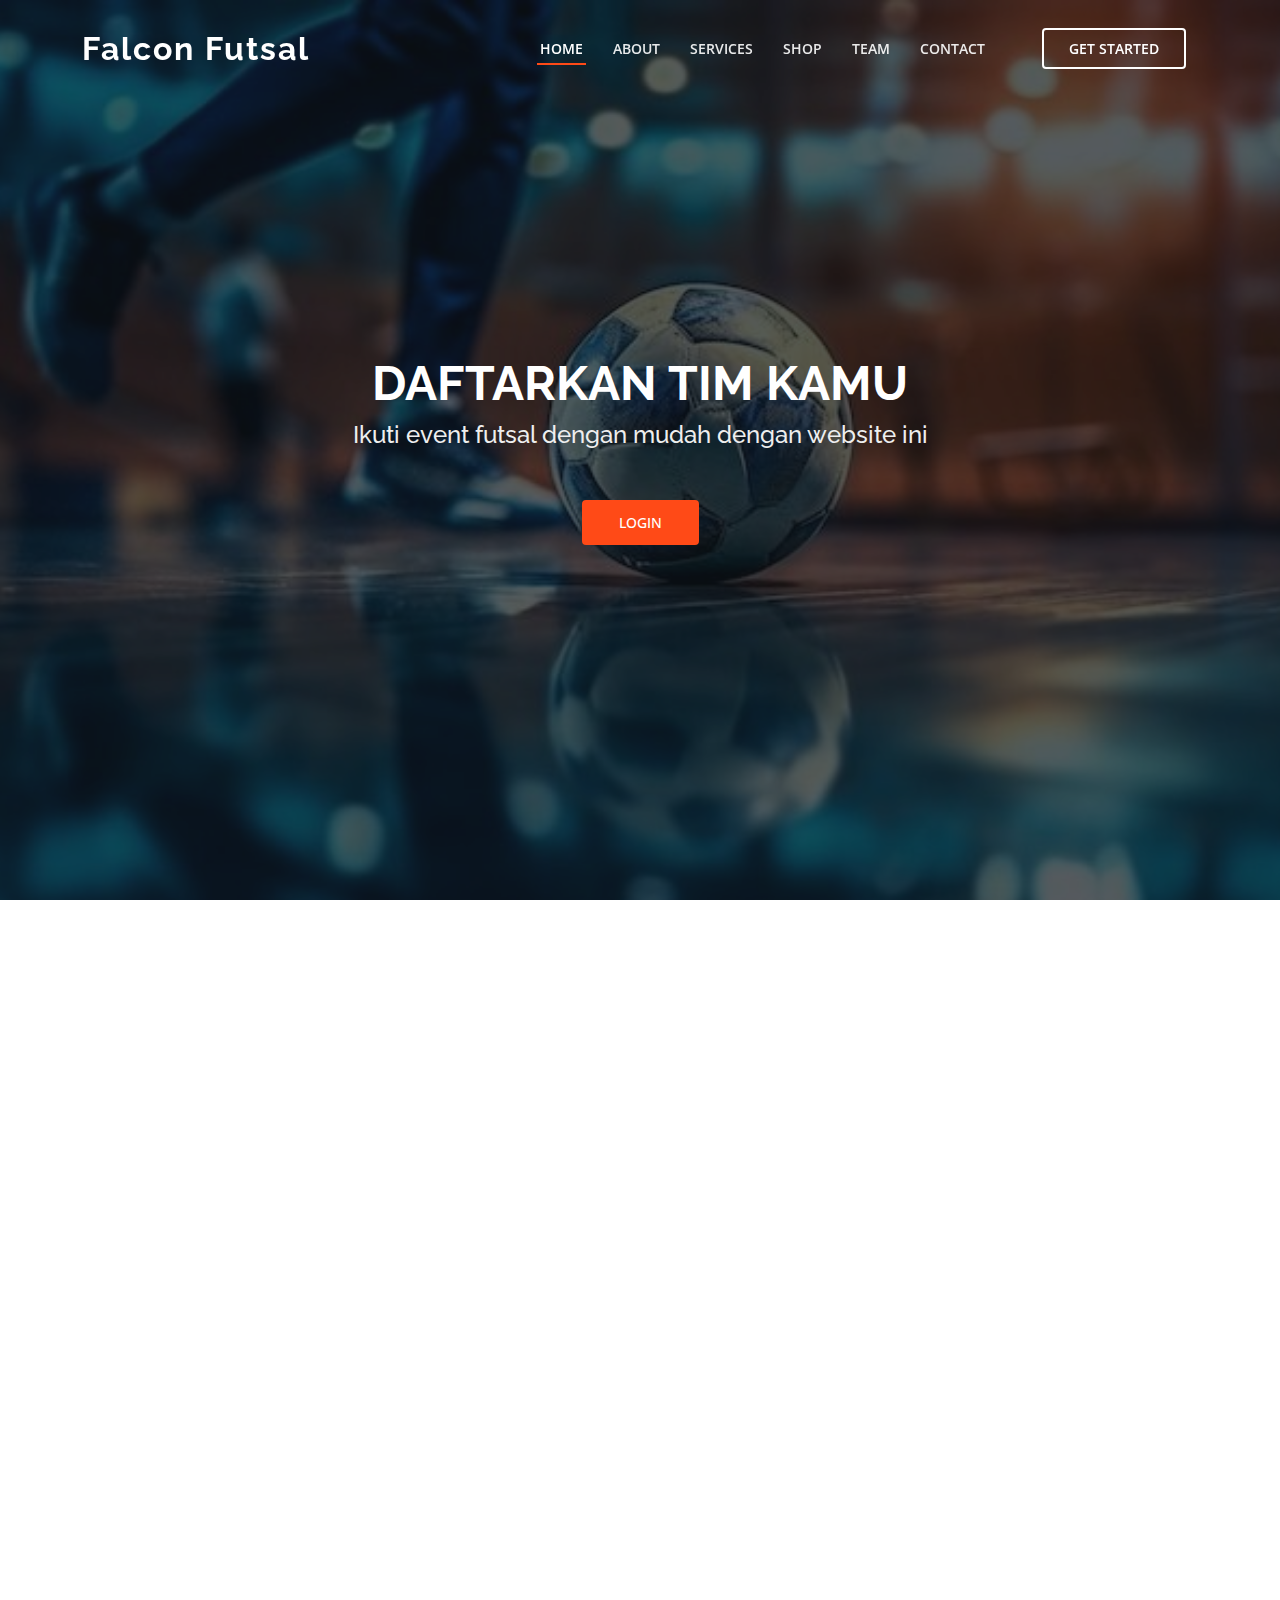
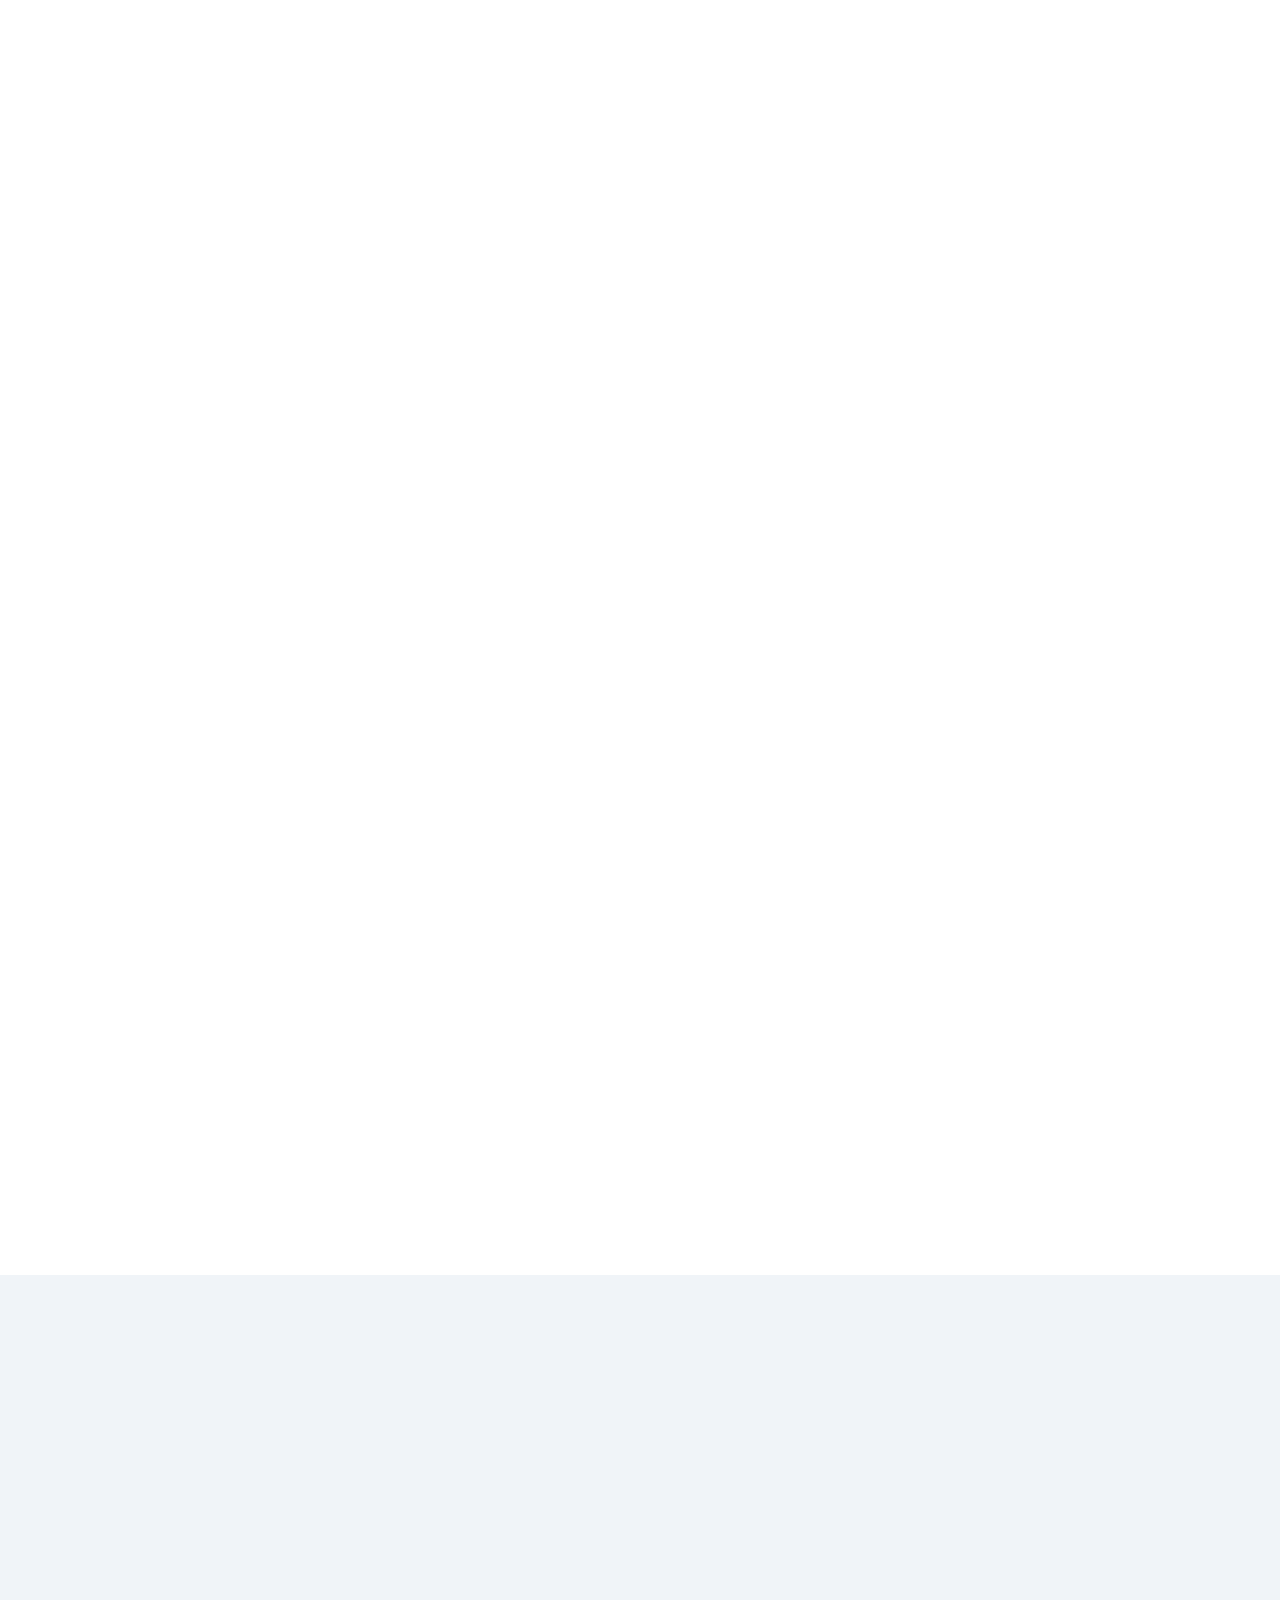
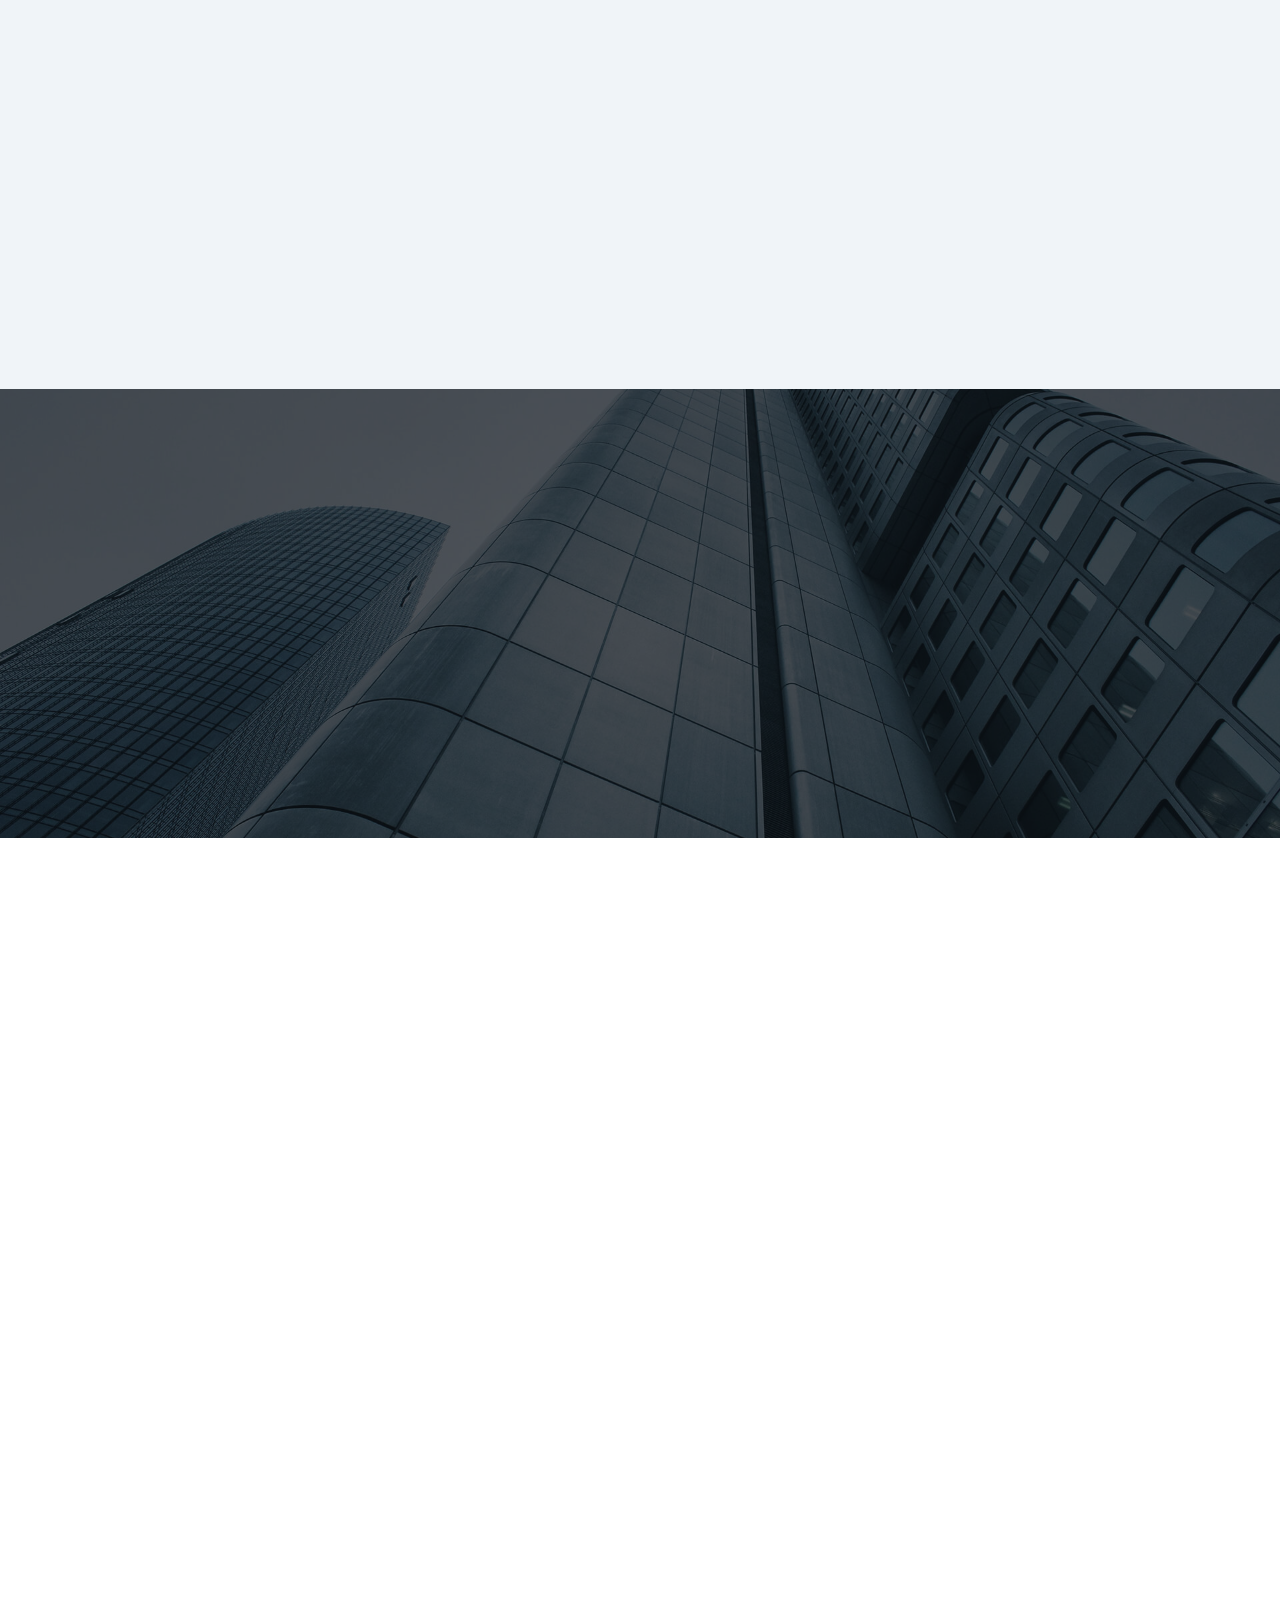
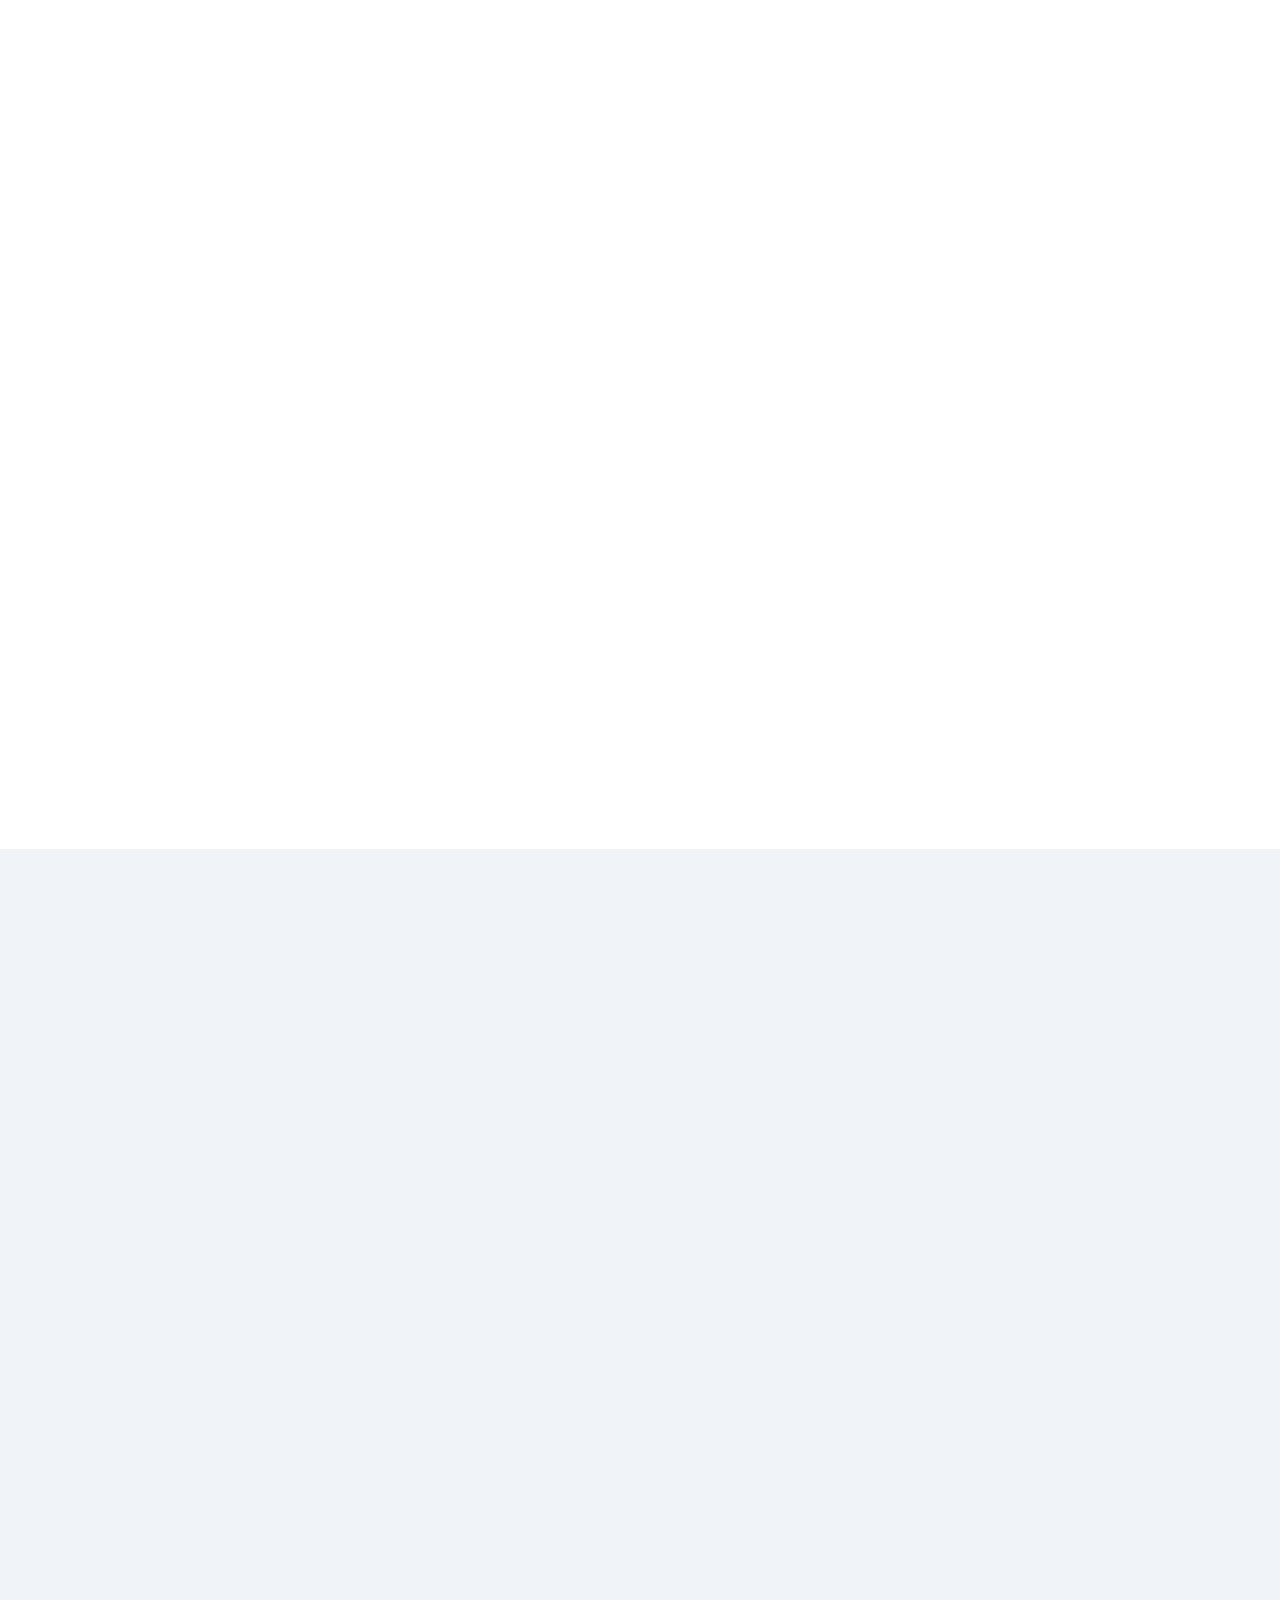
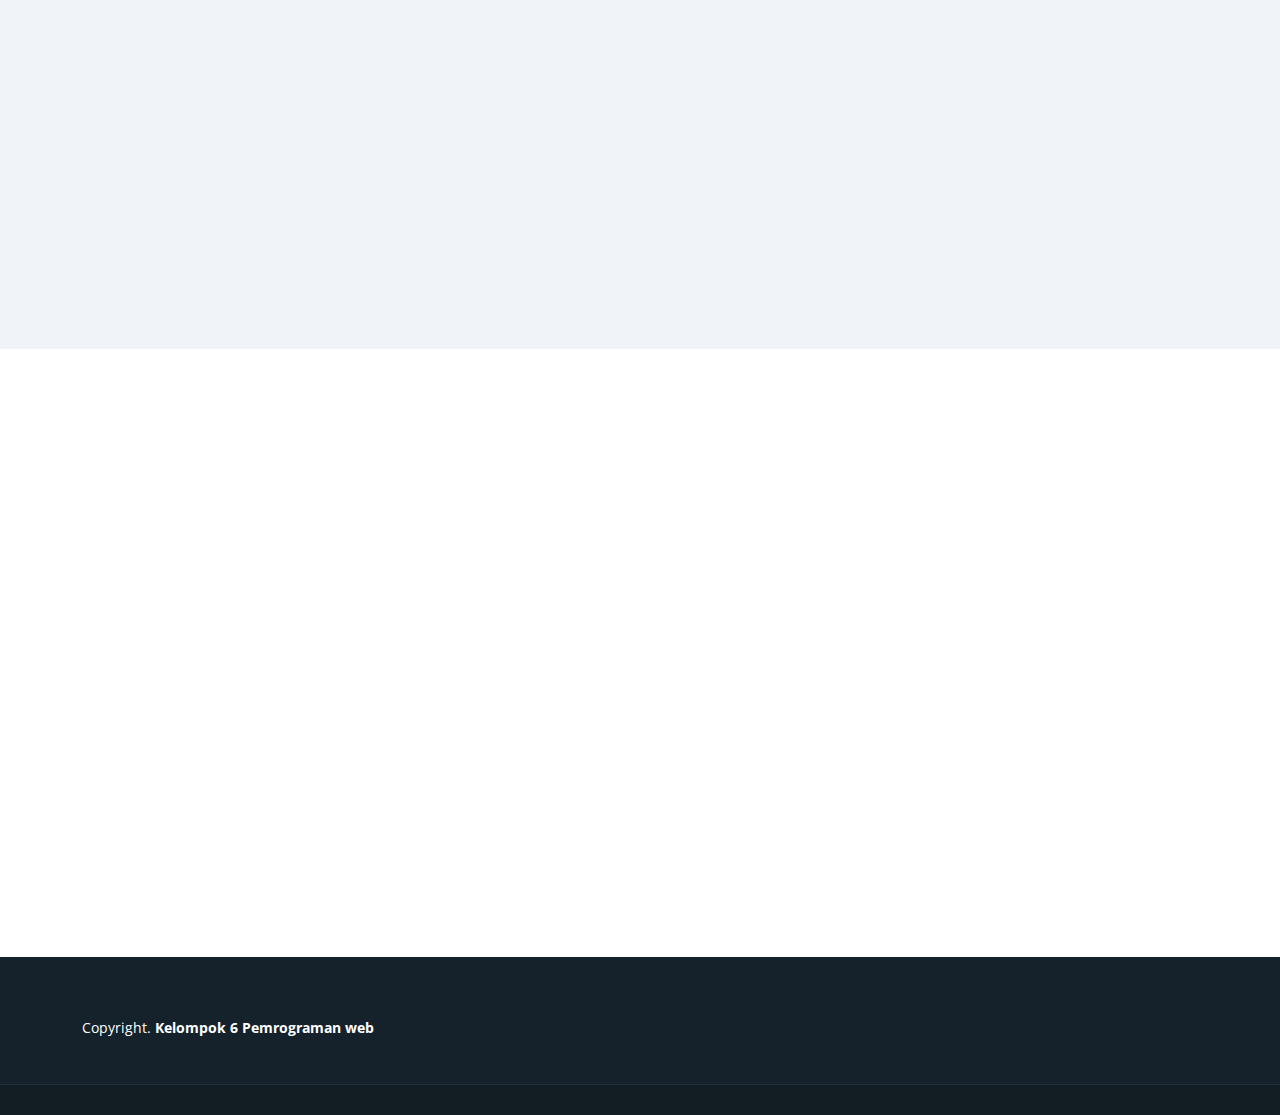
<file: index.html>
<!DOCTYPE html>
<html lang="en">

<head>
  <meta charset="utf-8">
  <meta content="width=device-width, initial-scale=1.0" name="viewport">

  <title>Futsal</title>
  <meta content="" name="description">
  <meta content="" name="keywords">

  <!-- Favicons -->



  <!-- Google Fonts -->
  <link href="https://fonts.googleapis.com/css?family=Open+Sans:300,300i,400,400i,600,600i,700,700i|Raleway:300,300i,400,400i,500,500i,600,600i,700,700i|Poppins:300,300i,400,400i,500,500i,600,600i,700,700i" rel="stylesheet">

  <!-- Vendor CSS Files -->
  <link href="assets/vendor/aos/aos.css" rel="stylesheet">
  <link href="assets/vendor/bootstrap/css/bootstrap.min.css" rel="stylesheet">
  <link href="assets/vendor/bootstrap-icons/bootstrap-icons.css" rel="stylesheet">
  <link href="assets/vendor/boxicons/css/boxicons.min.css" rel="stylesheet">
  <link href="assets/vendor/glightbox/css/glightbox.min.css" rel="stylesheet">
  <link href="assets/vendor/remixicon/remixicon.css" rel="stylesheet">
  <link href="assets/vendor/swiper/swiper-bundle.min.css" rel="stylesheet">
  <link rel="stylesheet" href="https://cdnjs.cloudflare.com/ajax/libs/font-awesome/6.4.2/css/all.min.css" integrity="sha512-z3gLpd7yknf1YoNbCzqRKc4qyor8gaKU1qmn+CShxbuBusANI9QpRohGBreCFkKxLhei6S9CQXFEbbKuqLg0DA==" crossorigin="anonymous" referrerpolicy="no-referrer" />

  <!-- Template Main CSS File -->
  <link href="assets/css/style.css" rel="stylesheet">


</head>

<body>

  <!-- ======= Header ======= -->
  <header id="header" class="fixed-top ">
    <div class="container d-flex align-items-center justify-content-between">

      <h1 class="logo"><a href="index.html">Falcon Futsal</a></h1>                                                                                                                                                              
      <!-- Uncomment below if you prefer to use an image logo -->
      <!-- <a href="index.html" class="logo"><img src="assets/img/logo.png" alt="" class="img-fluid"></a>-->

      <nav id="navbar" class="navbar">
        <ul>
          <li><a class="nav-link scrollto active" href="#hero">Home</a></li>
          <li><a class="nav-link scrollto" href="#about">About</a></li>
          <li><a class="nav-link scrollto" href="#services">Services</a></li>
          <li><a class="nav-link scrollto " href="#shop">Shop</a></li>
          <li><a class="nav-link scrollto" href="#team">Team</a></li>
          <li><a class="nav-link scrollto" href="#contact">Contact</a></li>
          <li><a class="getstarted scrollto" href="#about">Get Started</a></li>
        </ul>
        <i class="bi bi-list mobile-nav-toggle"></i>
      </nav><!-- .navbar -->

    </div>
  </header><!-- End Header -->

  <!-- ======= Hero Section ======= -->
  <section id="hero">
    <div class="hero-container" data-aos="fade-up" data-aos-delay="150">
      <h1>Daftarkan tim kamu</h1>
      <h2>Ikuti event futsal dengan mudah dengan website ini</h2>
      <div class="d-flex">
        <a href="login.html" class="btn-get-started scrollto">Login</a>
      </div>
    </div>
  </section><!-- End Hero -->

  <main id="main">

    <!-- ======= About Section ======= -->
    <section id="about" class="about">
      <div class="container" data-aos="fade-up">

        <div class="row justify-content-end">
          <div class="col-lg-11">
            <div class="row justify-content-end">

              <div class="col-lg-3 col-md-5 col-6 d-md-flex align-items-md-stretch">
                <div class="count-box">
                  <i class="bi bi-emoji-smile"></i>
                  <span data-purecounter-start="0" data-purecounter-end="78" data-purecounter-duration="1" class="purecounter"></span>
                  <p>Tim yang mendaftar</p>
                </div>
              </div>

              <div class="col-lg-3 col-md-5 col-6 d-md-flex align-items-md-stretch">
                <div class="count-box">
                  <i class="bi bi-journal-richtext"></i>
                  <span data-purecounter-start="0" data-purecounter-end="3" data-purecounter-duration="1" class="purecounter"></span>
                  <p>Event yang akan datang </p>
                </div>
              </div>

              <div class="col-lg-3 col-md-5 col-6 d-md-flex align-items-md-stretch">
                <div class="count-box">
                  <i class="bi bi-clock"></i>
                  <span data-purecounter-start="0" data-purecounter-end="35" data-purecounter-duration="1" class="purecounter"></span>
                  <p>Event yang telah selesai</p>
                </div>
              </div>

              <div class="col-lg-3 col-md-5 col-6 d-md-flex align-items-md-stretch">
                <div class="count-box">
                  <i class="bi bi-award"></i>
                  <span data-purecounter-start="0" data-purecounter-end="70" data-purecounter-duration="1" class="purecounter"></span>
                  <p>Merasa terbantu</p>
                </div>
              </div>

            </div>
          </div>
        </div>

        <div class="row">

          <div class="col-lg-6 video-box align-self-baseline" data-aos="zoom-in" data-aos-delay="100">
            <img src="assets/img/ABOUT (3).jpg" class="img-fluid" alt="">
          </div>

          <div class="col-lg-6 pt-3 pt-lg-0 content">
            <h3>Tentang Falcon Futsal</h3>
            <p class="fst-italic">
              "Ikuti event dan jadilah pemenang"
            </p>
            <p>    Website ini adalah webside yang digunakan untuk mengetahui event event futsal yang ada, dalam web ini kami menyediakan kemudahan kepada tim yang ingin mendaftarkan timnya  mengikuti event.
            </p>
            <h3>Visi misi</h3>
            <p class="fst-italic">
              "Visi"
            </p>
            <p>"kami berharap bahwa tim tim yang masih dalam skala kecil bisa mengmbangkan potensi mereka melalui event event yang di ikuti</p>
            <p class="fst-italic">
              "Misi"
            </p>
            <p>"Mengembangkan pemain futsal berbakat baik dalam skala nasional maupun internasional </p>
            
          </div>

        </div>

      </div>
    </section><!-- End About Section -->

    <!-- ======= About Boxes Section ======= -->
    <section id="about-boxes" class="about-boxes">
      <div class="container" data-aos="fade-up">
        <div>
        <h2><a class="daftar" href="#">Daftar Event</a></h2>
        </div>
        <div class="row">
          <div class="col-lg-4 col-md-6 d-flex align-items-stretch" data-aos="fade-up" data-aos-delay="100">
            <div class="card">
              <img src="assets/img/event 1.jpg" class="card-img-top" alt="..." style="height: 500px;">
              <div class="card-body">
                <h2>Event Athalia Cup 2023</h2>
                <p>Tanggal: 7-14 Oktober 2023</p>
                <p>Tempat: Lapangan futsal Athalia </p>
                <p>Deskripsi: Kita tunggu kehadiranmu di Athalia Cup 2023</p>
                <button class="button"><a class="tombol" href="#">Daftar Sekarang</a></button>
              </div>
            </div>
          </div>
          <div class="col-lg-4 col-md-6 d-flex align-items-stretch" data-aos="fade-up" data-aos-delay="200">
            <div class="card">
              <img src="assets/img/event 2.jpg" class="card-img-top" alt="..." style="height: 500px;">
              <div class="card-body">
                <h2>Event Smandela Cup 2023</h2>
                <p>Tanggal: 30 September - 01 Oktober 2023</p>
                <p>Tempat: GOR Pertamina ITS Surabaya </p>
                <p>Deskripsi: Futsal tournament for Senior High School in Gerbang Kertasusila</p>
                <button class="button"><a class="tombol" href="#">Daftar Sekarang</a></button>
              </div>
            </div>
          </div>
          <div class="col-lg-4 col-md-6 d-flex align-items-stretch" data-aos="fade-up" data-aos-delay="300">
            <div class="card">
              <img src="assets/img/event 4.jpeg" class="card-img-top" alt="..." style="height: 500px;">
              <div class="card-body">
                <h2>Event AXIS Nation Cup 2023</h2>
                <p>Tanggal: 1 - 3 September 2023</p>
                <p>Tempat: Zona SM Futsal </p>
                <p>Deskripsi: Turnamen futsal terbesar di tanah air tingkat SMA</p>
                <button class="button"><a class="tombol" href="#">Daftar Sekarang</a></button>
              </div>
            </div>
          </div>
        </div>
     </section><!-- End About Boxes Section -->

    <!-- ======= Clients Section ======= -->
    <section id="clients" class="clients">
      <div class="container" data-aos="zoom-in">

        <div class="row">

          <div class="col-lg-2 col-md-4 col-6 d-flex align-items-center justify-content-center">
            <img src="assets/img/clients/client-1.png" class="img-fluid" alt="">
          </div>   

          <div class="col-lg-2 col-md-4 col-6 d-flex align-items-center justify-content-center">
            <img src="assets/img/clients/client-2.png" class="img-fluid" alt="">
          </div>

          <div class="col-lg-2 col-md-4 col-6 d-flex align-items-center justify-content-center">
            <img src="assets/img/clients/client-3.png" class="img-fluid" alt="">
          </div>

          <div class="col-lg-2 col-md-4 col-6 d-flex align-items-center justify-content-center">
            <img src="assets/img/clients/client-4.png" class="img-fluid" alt="">
          </div>

          <div class="col-lg-2 col-md-4 col-6 d-flex align-items-center justify-content-center">
            <img src="assets/img/clients/client-5.png" class="img-fluid" alt="">
          </div>

          <div class="col-lg-2 col-md-4 col-6 d-flex align-items-center justify-content-center">
            <img src="assets/img/clients/client-6.png" class="img-fluid" alt="">
          </div>

        </div>

      </div>
    </section><!-- End Clients Section -->

    <!-- ======= Features Section ======= -->
    <!-- End Features Section -->

    <!-- ======= Services Section ======= -->
    <section id="services" class="services section-bg">
      <div class="container" data-aos="fade-up">

        <div class="section-title">
          <h2>Pelayanan yang kami janjikan</h2>
          <p>Service</p>
        </div>

        <div class="row" data-aos="fade-up" data-aos-delay="200">
          <div class="col-md-6">
            <div class="icon-box">
              <i class="bi bi-laptop"></i>
              <h4><a href="#">mobilitas</a></h4>
              <p>kita dapat mendaftarkan tim futsal kita dimana saja dan kapan saja melalui perangkat apapun</p>
            </div>
          </div>
          <div class="col-md-6 mt-4 mt-md-0">
            <div class="icon-box">
              <i class="bi bi-bar-chart"></i>
              <h4><a href="#">Efisien</a></h4>
              <p>Dengan website ini, kita dapat mendaftarkan tim tanpa menggunakan kertas formulir lagi ataupun segala sesuatu yang bersifat fisik</p>
            </div>
          </div>
          <div class="col-md-6 mt-4 mt-md-0">
            <div class="icon-box">
              <i class="bi bi-brightness-high"></i>
              <h4><a href="#">real time</a></h4>
              <p>Kita bisa mengawasi seputar perkembangan jadwal event yang akan hadir dan yang telah berlalu</p>
            </div>
          </div>
          <div class="col-md-6 mt-4 mt-md-0">
            <div class="icon-box">
              <i class="bi bi-briefcase"></i>
              <h4><a href="#">Biaya</a></h4>
              <p>Dengan menggunakan website kamu anda bisa menghemat biaya, baik dalam perjalanan, informasi, dll.</p>
            </div>
          </div>
          

      </div>
    </section><!-- End Services Section -->

    <!-- ======= Testimonials Section ======= -->
    <section id="testimonials" class="testimonials">
      <div class="container" data-aos="zoom-in">

        <div class="testimonials-slider swiper" data-aos="fade-up" data-aos-delay="100">
          <div class="swiper-wrapper">

            <div class="swiper-slide">
              <div class="testimonial-item">
                <img src="assets/img/testimonials/test 1.jpeg" class="testimonial-img" alt="">
                <h3>Indra</h3>
                <h4>Rider &amp; Student</h4>
                <p>
                  <i class="bx bxs-quote-alt-left quote-icon-left"></i>
                  Awalnya tim kami terlambat dalam mendapatkan info event futsal, namun setelah menemukan we ini kami lebih mudah dan cepat mendapatkan info
                  <i class="bx bxs-quote-alt-right quote-icon-right"></i>
                </p>
              </div>
            </div><!-- End testimonial item -->

            <div class="swiper-slide">
              <div class="testimonial-item">
                <img src="assets/img/testimonials/test 2.jpeg" class="testimonial-img" alt="">
                <h3>Adam Wijaya</h3>
                <h4>Coach</h4>
                <p>
                  <i class="bx bxs-quote-alt-left quote-icon-left"></i>
                 sebelumnya tim kami belum pernah mengikuti pertandingan futsal luar kota, setelah menggunakan web ini kami bisa mengikuti pertandingan luar kota dengan persiapan yang matang
                  <i class="bx bxs-quote-alt-right quote-icon-right"></i>
                </p>
              </div>
            </div><!-- End testimonial item -->

            <div class="swiper-slide">
              <div class="testimonial-item">
                <img src="assets/img/testimonials/test 3.jpeg" class="testimonial-img" alt="">
                <h3>Andika</h3>
                <h4>Player</h4>
                <p>
                  <i class="bx bxs-quote-alt-left quote-icon-left"></i>
                  saya adalah pemain yang masih baru dalam dunia futsal saya ingin mengembangkan lagi bakat saya.
                  <i class="bx bxs-quote-alt-right quote-icon-right"></i>
                </p>
              </div>
            </div><!-- End testimonial item -->

          </div>
          <div class="swiper-pagination"></div>
        </div>

      </div>
    </section><!-- End Testimonials Section -->

    <!-- ======= Portfolio Section ======= -->
    <section id="shop" class="portfolio">
      <div class="container" data-aos="fade-up">

        <div class="section-title">
          <h2>Check our product</h2>
          <p>Falcon shop</p>
        </div>

        <div class="row" data-aos="fade-up" data-aos-delay="100">
          <div class="col-lg-12 d-flex justify-content-center">
            <ul id="portfolio-flters">
              <li data-filter="*" class="filter-active">Semua</li>
              <li data-filter=".filter-app">Sepatu</li>
              <li data-filter=".filter-card">Bola</li>
              <li data-filter=".filter-web">Kaos kaki</li>
            </ul>
          </div>
        </div>

        <div class="row portfolio-container" data-aos="fade-up" data-aos-delay="200">

          <div class="col-lg-4 col-md-6 portfolio-item filter-app">
            <img src="assets/img/portfolio/app.1.jpeg" class="img-fluid" alt="">
            <div class="portfolio-info">
              <h4>Adisas predator</h4>
              <p>Sepatu</p>
              <a href="assets/img/portfolio/app.1.jpeg" data-gallery="portfolioGallery" class="portfolio-lightbox preview-link" title="App 1"><i class="bx bx-plus"></i></a>
              <a href="portfolio-details.html" class="details-link" title="More Details"><i class="bx bx-link"></i></a>
            </div>
          </div>

          <div class="col-lg-4 col-md-6 portfolio-item filter-web">
            <img src="assets/img/portfolio/kaos kaki1.jpg" class="img-fluid" alt="">
            <div class="portfolio-info">
              <h4>Adidas</h4>
              <p>kaos kaki</p>
              <a href="assets/img/portfolio/kaos kaki1.jpg" data-gallery="portfolioGallery" class="portfolio-lightbox preview-link" title="Web 3"><i class="bx bx-plus"></i></a>
              <a href="portfolio-details.html" class="details-link" title="More Details"><i class="bx bx-link"></i></a>
            </div>
          </div>

          <div class="col-lg-4 col-md-6 portfolio-item filter-app">
            <img src="assets/img/portfolio/app2.jpeg" class="img-fluid" alt="">
            <div class="portfolio-info">
              <h4>Adidas Chuteira predator</h4>
              <p>Sepatu</p>
              <a href="assets/img/portfolio/app2.jpeg" data-gallery="portfolioGallery" class="portfolio-lightbox preview-link" title="App 2"><i class="bx bx-plus"></i></a>
              <a href="portfolio-details.html" class="details-link" title="More Details"><i class="bx bx-link"></i></a>
            </div>
          </div>

          <div class="col-lg-4 col-md-6 portfolio-item filter-card">
            <img src="assets/img/portfolio/bola 3.jpg" class="img-fluid" alt="">
            <div class="portfolio-info">
              <h4>Embro futsal neo swarve tam 4</h4>
              <p>Bola</p>
              <a href="assets/img/portfolio/bola 3.jpg" data-gallery="portfolioGallery" class="portfolio-lightbox preview-link" title="Card 2"><i class="bx bx-plus"></i></a>
              <a href="portfolio-details.html" class="details-link" title="More Details"><i class="bx bx-link"></i></a>
            </div>
          </div>

          <div class="col-lg-4 col-md-6 portfolio-item filter-web">
            <img src="assets/img/portfolio/kaos kaki2.jpg" class="img-fluid" alt="">
            <div class="portfolio-info">
              <h4>Adidas</h4>
              <p>Kaos kaki</p>
              <a href="assets/img/portfolio/kaos kaki2.jpg" data-gallery="portfolioGallery" class="portfolio-lightbox preview-link" title="Web 2"><i class="bx bx-plus"></i></a>
              <a href="portfolio-details.html" class="details-link" title="More Details"><i class="bx bx-link"></i></a>
            </div>
          </div>

          <div class="col-lg-4 col-md-6 portfolio-item filter-app">
            <img src="assets/img/portfolio/app4.jpeg" class="img-fluid" alt="">
            <div class="portfolio-info">
              <h4>Chuteira futsal nikebeco 2 unessex lc</h4>
              <p>Sepatu</p>
              <a href="assets/img/portfolio/app4.jpeg" data-gallery="portfolioGallery" class="portfolio-lightbox preview-link" title="App 3"><i class="bx bx-plus"></i></a>
              <a href="portfolio-details.html" class="details-link" title="More Details"><i class="bx bx-link"></i></a>
            </div>
          </div>

          <div class="col-lg-4 col-md-6 portfolio-item filter-card">
            <img src="assets/img/portfolio/bola 1.jpeg" class="img-fluid" alt="">
            <div class="portfolio-info">
              <h4>Adidas tiro league sala</h4>
              <p>Bola</p>
              <a href="assets/img/portfolio/bola 1.jpeg" data-gallery="portfolioGallery" class="portfolio-lightbox preview-link" title="Card 1"><i class="bx bx-plus"></i></a>
              <a href="portfolio-details.html" class="details-link" title="More Details"><i class="bx bx-link"></i></a>
            </div>
          </div>

          <div class="col-lg-4 col-md-6 portfolio-item filter-card">
            <img src="assets/img/portfolio/bola 2.jpeg" class="img-fluid" alt="">
            <div class="portfolio-info">
              <h4>Penalty futsal Rx 5000 branca unissex</h4>
              <p>Bola</p>
              <a href="assets/img/portfolio/bola 2.jpeg" data-gallery="portfolioGallery" class="portfolio-lightbox preview-link" title="Card 3"><i class="bx bx-plus"></i></a>
              <a href="portfolio-details.html" class="details-link" title="More Details"><i class="bx bx-link"></i></a>
            </div>
          </div>

          <div class="col-lg-4 col-md-6 portfolio-item filter-web">
            <img src="assets/img/portfolio/nike.jpg" class="img-fluid" alt="">
            <div class="portfolio-info">
              <h4>Adidas</h4>
              <p>Kaos kaki</p>
              <a href="assets/img/portfolio/nike.jpg" data-gallery="portfolioGallery" class="portfolio-lightbox preview-link" title="Web 3"><i class="bx bx-plus"></i></a>
              <a href="portfolio-details.html" class="details-link" title="More Details"><i class="bx bx-link"></i></a>
            </div>
          </div>

        </div>

      </div>
    </section><!-- End Portfolio Section -->

    <!-- ======= Team Section ======= -->
    <section id="team" class="team section-bg">
      <div class="container" data-aos="fade-up">

        <div class="section-title">
          <h2>Team</h2>
          <p>Kelompok</p>
        </div>

        <div class="row">

          <div class="col-lg-4 col-md-6">
            <div class="member" data-aos="fade-up" data-aos-delay="100">
              <div class="pic"><img src="assets/img/team/Ilham.jpeg" class="img-fluid" alt=""></div>
              <div class="member-info">
                <h4>M. ILHAM</h4>
                <span>Mahasiswa || Penanggung jawab</span>
                <div class="social">
                  <a href="https://ilhammm01.github.io/artikel.html#biodata"><i style="color: rgb(33, 33, 141);" class="fa-brands fa-github"></i></a>
                 
                </div>
              </div>
            </div>
          </div>

          <div class="col-lg-4 col-md-6" data-aos="fade-up" data-aos-delay="200">
            <div class="member">
              <div class="pic"><img src="assets/img/team/idul.jpeg" class="img-fluid" alt=""></div>
              <div class="member-info">
                <h4>Muh. Idul Akbar Pratama</h4>
                <span>Anggota 1</span>
                <div class="social">
                  <a href="https://kuroa442.github.io/muhidulakbar.github.io/"><i style="color: rgb(33, 33, 141);" class="fa-brands fa-github"></i></a>

                </div>
              </div>
            </div>
          </div>

          <div class="col-lg-4 col-md-6" data-aos="fade-up" data-aos-delay="300">
            <div class="member">
              <div class="pic"><img src="assets/img/team/dzaky.jpeg" class="img-fluid" alt=""></div>
              <div class="member-info">
                <h4>Muh. Dzaky Baridwan</h4>
                <span>Anggota 2</span>
                <div class="social">
                  <a href="https://github.com/ZeeAnoit/Biodata.git"><i style="color: rgb(33, 33, 141);" class="fa-brands fa-github"></i></a>
                </div>
              </div>
            </div>
          </div>

          <div class="col-lg-4 col-md-6" data-aos="fade-up" data-aos-delay="300">
            <div class="member">
              <div class="pic"><img src="assets/img/team/team-3.jpg" class="img-fluid" alt=""></div>
              <div class="member-info">
                <h4>Muh. Galang Nusantara S.</h4>
                <span>Anggota 3</span>
                <div class="social">
                  <a href="https://github.com/GALANGNN/akaza2.git"><i style="color: rgb(33, 33, 141);" class="fa-brands fa-github"></i></a>
                </div>
              </div>
            </div>
          </div>

        </div>

      </div>
    </section><!-- End Team Section -->

    <!-- ======= Contact Section ======= -->
    <section id="contact" class="contact">
      <div class="container" data-aos="fade-up"">

    <div class=" section-title">
        <h2>Kontak</h2>
        <p>Hubungi kami</p>
      </div>

      <div class="row">

        <div class="col-lg-6">

          <div class="row">
            <div class="col-md-12">
              <div class="info-box">
                <i class="bx bx-map"></i>
                <h3>Our Address</h3>
                <p>jl. andi Pangeran Pettarani, Parang Tambung, Kec. Tamalate, Kota Makassar, Sulawesi Selatan 90224</p>
              </div>
            </div>
            <div class="col-md-6">
              <div class="info-box mt-4">
                <i class="bx bx-envelope"></i>
                <h3>Email Us</h3>
                <p>m.ilham0907@gmail.com</p>
              </div>
            </div>
            <div class="col-md-6">
              <div class="info-box mt-4">
                <i class="bx bx-phone-call"></i>
                <h3>Call Us</h3>
                <p>+62 8529 9537 356</p>
              </div>
            </div>
          </div>

        </div>

        <div class="col-lg-6 mt-4 mt-lg-0">
          <form action="forms/contact.php" method="post" role="form" class="php-email-form">
            <div class="row">
              <div class="col-md-6 form-group">
                <input type="text" name="name" class="form-control" id="name" placeholder="Your Name" required>
              </div>
              <div class="col-md-6 form-group mt-3 mt-md-0">
                <input type="email" class="form-control" name="email" id="email" placeholder="Your Email" required>
              </div>
            </div>
            <div class="form-group mt-3">
              <input type="text" class="form-control" name="subject" id="subject" placeholder="Subject" required>
            </div>
            <div class="form-group mt-3">
              <textarea class="form-control" name="message" rows="5" placeholder="Message" required></textarea>
            </div>
            <div class="my-3">
              <div class="loading">Loading</div>
              <div class="error-message"></div>
              <div class="sent-message">Your message has been sent. Thank you!</div>
            </div>
            <div class="text-center"><button type="submit">Send Message</button></div>
          </form>
        </div>

      </div>

      </div>
    </section><!-- End Contact Section -->

  </main><!-- End #main -->

  <!-- ======= Footer ======= -->
  <footer id="footer">
    <div class="footer-top">
      <div class="container">
        <div class="row">
          <p>Copyright. <b>  Kelompok 6 Pemrograman web</b></p>
         <!-- End Footer -->
        </div>
      </div>
    </div>
  <div id="preloader"></div>
  <a href="#" class="back-to-top d-flex align-items-center justify-content-center"><i class="bi bi-arrow-up-short"></i></a>

  <!-- Vendor JS Files -->
  <script src="assets/vendor/purecounter/purecounter_vanilla.js"></script>
  <script src="assets/vendor/aos/aos.js"></script>
  <script src="assets/vendor/bootstrap/js/bootstrap.bundle.min.js"></script>
  <script src="assets/vendor/glightbox/js/glightbox.min.js"></script>
  <script src="assets/vendor/isotope-layout/isotope.pkgd.min.js"></script>
  <script src="assets/vendor/swiper/swiper-bundle.min.js"></script>
  <script src="assets/vendor/php-email-form/validate.js"></script>

  <!-- Template Main JS File -->
  <script src="assets/js/main.js"></script>

</body>

</html>
</file>
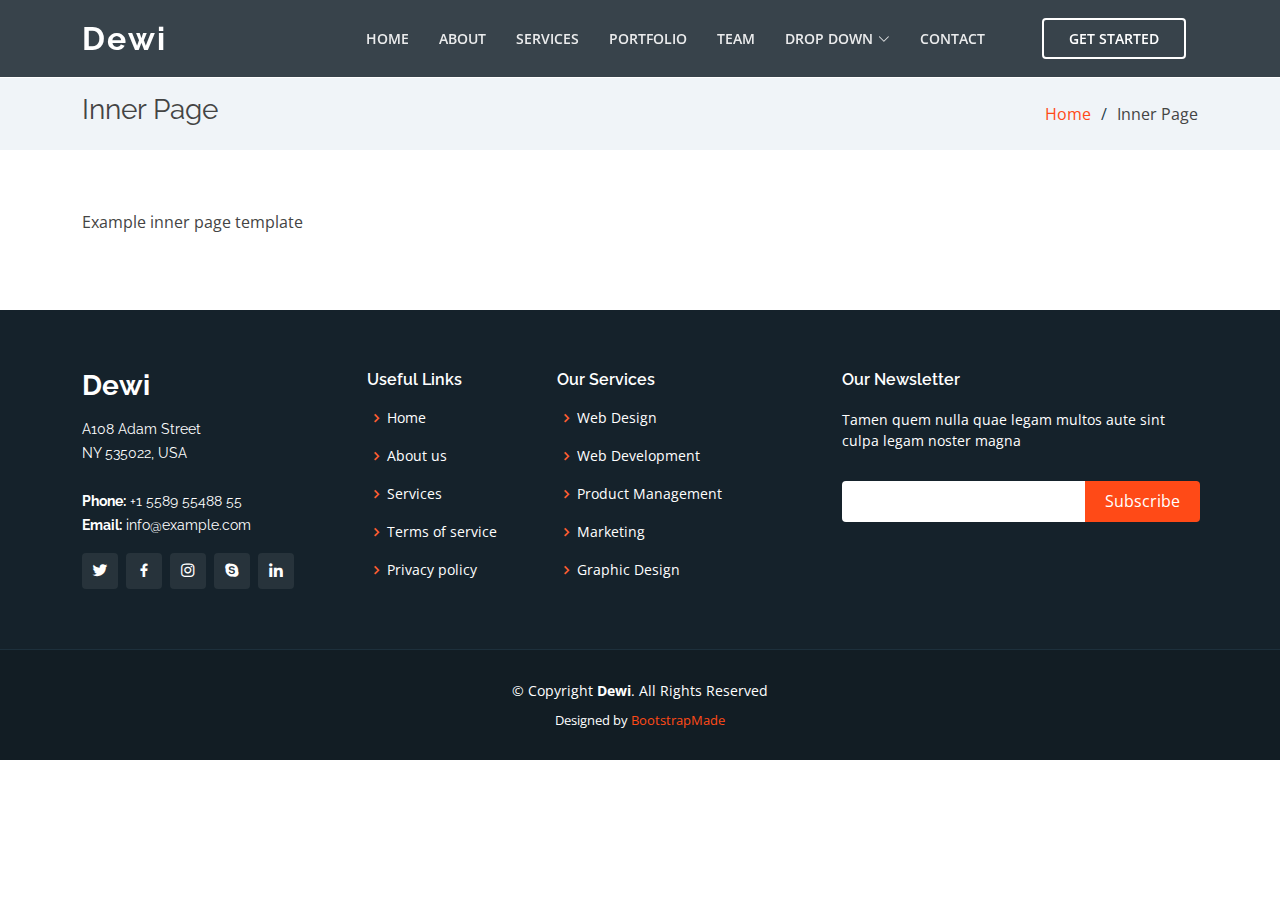
<file: inner-page.html>
<!DOCTYPE html>
<html lang="en">

<head>
  <meta charset="utf-8">
  <meta content="width=device-width, initial-scale=1.0" name="viewport">

  <title>Inner Page - Dewi Bootstrap Template</title>
  <meta content="" name="description">
  <meta content="" name="keywords">

  <!-- Favicons -->
  <link href="assets/img/favicon.png" rel="icon">
  <link href="assets/img/apple-touch-icon.png" rel="apple-touch-icon">

  <!-- Google Fonts -->
  <link href="https://fonts.googleapis.com/css?family=Open+Sans:300,300i,400,400i,600,600i,700,700i|Raleway:300,300i,400,400i,500,500i,600,600i,700,700i|Poppins:300,300i,400,400i,500,500i,600,600i,700,700i" rel="stylesheet">

  <!-- Vendor CSS Files -->
  <link href="assets/vendor/aos/aos.css" rel="stylesheet">
  <link href="assets/vendor/bootstrap/css/bootstrap.min.css" rel="stylesheet">
  <link href="assets/vendor/bootstrap-icons/bootstrap-icons.css" rel="stylesheet">
  <link href="assets/vendor/boxicons/css/boxicons.min.css" rel="stylesheet">
  <link href="assets/vendor/glightbox/css/glightbox.min.css" rel="stylesheet">
  <link href="assets/vendor/remixicon/remixicon.css" rel="stylesheet">
  <link href="assets/vendor/swiper/swiper-bundle.min.css" rel="stylesheet">

  <!-- Template Main CSS File -->
  <link href="assets/css/style.css" rel="stylesheet">

  <!-- =======================================================
  * Template Name: Dewi
  * Updated: Sep 18 2023 with Bootstrap v5.3.2
  * Template URL: https://bootstrapmade.com/dewi-free-multi-purpose-html-template/
  * Author: BootstrapMade.com
  * License: https://bootstrapmade.com/license/
  ======================================================== -->
</head>

<body>

  <!-- ======= Header ======= -->
  <header id="header" class="fixed-top header-inner-pages">
    <div class="container d-flex align-items-center justify-content-between">

      <h1 class="logo"><a href="index.html">Dewi</a></h1>
      <!-- Uncomment below if you prefer to use an image logo -->
      <!-- <a href="index.html" class="logo"><img src="assets/img/logo.png" alt="" class="img-fluid"></a>-->

      <nav id="navbar" class="navbar">
        <ul>
          <li><a class="nav-link scrollto " href="#hero">Home</a></li>
          <li><a class="nav-link scrollto" href="#about">About</a></li>
          <li><a class="nav-link scrollto" href="#services">Services</a></li>
          <li><a class="nav-link scrollto " href="#portfolio">Portfolio</a></li>
          <li><a class="nav-link scrollto" href="#team">Team</a></li>
          <li class="dropdown"><a href="#"><span>Drop Down</span> <i class="bi bi-chevron-down"></i></a>
            <ul>
              <li><a href="#">Drop Down 1</a></li>
              <li class="dropdown"><a href="#"><span>Deep Drop Down</span> <i class="bi bi-chevron-right"></i></a>
                <ul>
                  <li><a href="#">Deep Drop Down 1</a></li>
                  <li><a href="#">Deep Drop Down 2</a></li>
                  <li><a href="#">Deep Drop Down 3</a></li>
                  <li><a href="#">Deep Drop Down 4</a></li>
                  <li><a href="#">Deep Drop Down 5</a></li>
                </ul>
              </li>
              <li><a href="#">Drop Down 2</a></li>
              <li><a href="#">Drop Down 3</a></li>
              <li><a href="#">Drop Down 4</a></li>
            </ul>
          </li>
          <li><a class="nav-link scrollto" href="#contact">Contact</a></li>
          <li><a class="getstarted scrollto" href="#about">Get Started</a></li>
        </ul>
        <i class="bi bi-list mobile-nav-toggle"></i>
      </nav><!-- .navbar -->

    </div>
  </header><!-- End Header -->

  <main id="main">

    <!-- ======= Breadcrumbs ======= -->
    <section class="breadcrumbs">
      <div class="container">

        <div class="d-flex justify-content-between align-items-center">
          <h2>Inner Page</h2>
          <ol>
            <li><a href="index.html">Home</a></li>
            <li>Inner Page</li>
          </ol>
        </div>

      </div>
    </section><!-- End Breadcrumbs -->

    <section class="inner-page">
      <div class="container">
        <p>
          Example inner page template
        </p>
      </div>
    </section>

  </main><!-- End #main -->

  <!-- ======= Footer ======= -->
  <footer id="footer">
    <div class="footer-top">
      <div class="container">
        <div class="row">

          <div class="col-lg-3 col-md-6">
            <div class="footer-info">
              <h3>Dewi</h3>
              <p>
                A108 Adam Street <br>
                NY 535022, USA<br><br>
                <strong>Phone:</strong> +1 5589 55488 55<br>
                <strong>Email:</strong> info@example.com<br>
              </p>
              <div class="social-links mt-3">
                <a href="#" class="twitter"><i class="bx bxl-twitter"></i></a>
                <a href="#" class="facebook"><i class="bx bxl-facebook"></i></a>
                <a href="#" class="instagram"><i class="bx bxl-instagram"></i></a>
                <a href="#" class="google-plus"><i class="bx bxl-skype"></i></a>
                <a href="#" class="linkedin"><i class="bx bxl-linkedin"></i></a>
              </div>
            </div>
          </div>

          <div class="col-lg-2 col-md-6 footer-links">
            <h4>Useful Links</h4>
            <ul>
              <li><i class="bx bx-chevron-right"></i> <a href="#">Home</a></li>
              <li><i class="bx bx-chevron-right"></i> <a href="#">About us</a></li>
              <li><i class="bx bx-chevron-right"></i> <a href="#">Services</a></li>
              <li><i class="bx bx-chevron-right"></i> <a href="#">Terms of service</a></li>
              <li><i class="bx bx-chevron-right"></i> <a href="#">Privacy policy</a></li>
            </ul>
          </div>

          <div class="col-lg-3 col-md-6 footer-links">
            <h4>Our Services</h4>
            <ul>
              <li><i class="bx bx-chevron-right"></i> <a href="#">Web Design</a></li>
              <li><i class="bx bx-chevron-right"></i> <a href="#">Web Development</a></li>
              <li><i class="bx bx-chevron-right"></i> <a href="#">Product Management</a></li>
              <li><i class="bx bx-chevron-right"></i> <a href="#">Marketing</a></li>
              <li><i class="bx bx-chevron-right"></i> <a href="#">Graphic Design</a></li>
            </ul>
          </div>

          <div class="col-lg-4 col-md-6 footer-newsletter">
            <h4>Our Newsletter</h4>
            <p>Tamen quem nulla quae legam multos aute sint culpa legam noster magna</p>
            <form action="" method="post">
              <input type="email" name="email"><input type="submit" value="Subscribe">
            </form>

          </div>

        </div>
      </div>
    </div>

    <div class="container">
      <div class="copyright">
        &copy; Copyright <strong><span>Dewi</span></strong>. All Rights Reserved
      </div>
      <div class="credits">
        <!-- All the links in the footer should remain intact. -->
        <!-- You can delete the links only if you purchased the pro version. -->
        <!-- Licensing information: https://bootstrapmade.com/license/ -->
        <!-- Purchase the pro version with working PHP/AJAX contact form: https://bootstrapmade.com/dewi-free-multi-purpose-html-template/ -->
        Designed by <a href="https://bootstrapmade.com/">BootstrapMade</a>
      </div>
    </div>
  </footer><!-- End Footer -->

  <div id="preloader"></div>
  <a href="#" class="back-to-top d-flex align-items-center justify-content-center"><i class="bi bi-arrow-up-short"></i></a>

  <!-- Vendor JS Files -->
  <script src="assets/vendor/purecounter/purecounter_vanilla.js"></script>
  <script src="assets/vendor/aos/aos.js"></script>
  <script src="assets/vendor/bootstrap/js/bootstrap.bundle.min.js"></script>
  <script src="assets/vendor/glightbox/js/glightbox.min.js"></script>
  <script src="assets/vendor/isotope-layout/isotope.pkgd.min.js"></script>
  <script src="assets/vendor/swiper/swiper-bundle.min.js"></script>
  <script src="assets/vendor/php-email-form/validate.js"></script>

  <!-- Template Main JS File -->
  <script src="assets/js/main.js"></script>

</body>

</html>
</file>
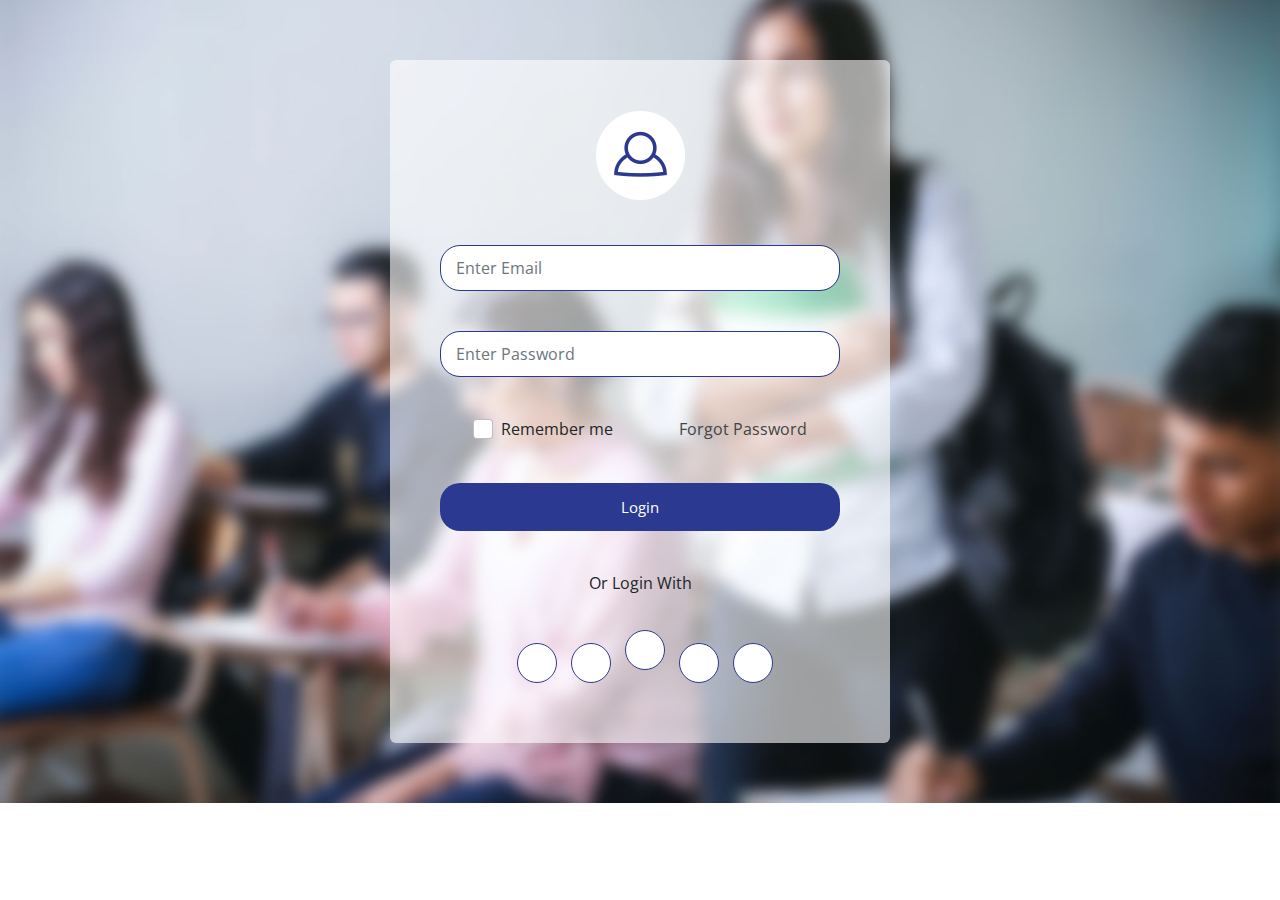
<file: login.html>
<!doctype html>
<html lang="en">
  <head>
    <meta charset="utf-8">
    <meta name="viewport" content="width=device-width, initial-scale=1, shrink-to-fit=no">
    <meta name="description" content="">
    <meta name="author" content="">

    <link href="assets/css/bootstrap.min.css" rel="stylesheet">
    <link href="assets/css/font-awesome.min.css" rel="stylesheet">
    <link href="assets/css/login1.css" rel="stylesheet">
    <link rel="stylesheet" href="https://cdnjs.cloudflare.com/ajax/libs/font-awesome/6.4.2/css/all.min.css" integrity="sha512-z3gLpd7yknf1YoNbCzqRKc4qyor8gaKU1qmn+CShxbuBusANI9QpRohGBreCFkKxLhei6S9CQXFEbbKuqLg0DA==" crossorigin="anonymous" referrerpolicy="no-referrer" />

    <title>Login</title>
  </head>
  <body>
    <section class="form-02-main">
      <div class="container">
        <div class="row">
          <div class="col-md-12">
            <div class="_lk_de">
              <div class="form-03-main">
                <div class="logo">
                  <img src="assets/img/user.png">
                </div>
                <div class="form-group">
                  <input type="email" name="email" class="form-control _ge_de_ol" type="text" placeholder="Enter Email" required="" aria-required="true">
                </div>

                <div class="form-group">
                  <input type="password" name="password" class="form-control _ge_de_ol" type="text" placeholder="Enter Password" required="" aria-required="true">
                </div>

                <div class="checkbox form-group">
                  <div class="form-check">
                    <input class="form-check-input" type="checkbox" value="" id="">
                    <label class="form-check-label" for="">
                      Remember me
                    </label>
                  </div>
                  <a href="#">Forgot Password</a>
                </div>

                <div class="form-group">
                  <div class="_btn_04">
                    <a href="#">Login</a>
                  </div>
                </div>

                <div class="form-group nm_lk"><p>Or Login With</p></div>

                <div class="form-group pt-0">
                  <div class="_social_04">
                    <ol>
                      <li><i class="fa-brands fa-facebook"></i></li>
                      <li><i class="fa-brands fa-twitter"></i></li>
                      <li><i class="fa-brands fa-google"></i></li>
                      <li><i class="fa-brands fa-instagram"></i></li>
                      <li><i class="fa-brands fa-linkedin"></i></i></li>
                    </ol>
                  </div>
                </div>
              </div>
            </div>
          </div>
        </div>
      </div>
    </section>
  </body>
</html>
</file>
<file: assets/css/style.css>
/*--------------------------------------------------------------
# General
--------------------------------------------------------------*/
body {
  font-family: "Open Sans", sans-serif;
  color: #444444;
}

a {
  color: #ff4a17;
  text-decoration: none;
}

a:hover {
  color: #ff724a;
  text-decoration: none;
}

h1,
h2,
h3,
h4,
h5,
h6 {
  font-family: "Raleway", sans-serif;
}

/*--------------------------------------------------------------
# Back to top button
--------------------------------------------------------------*/
.back-to-top {
  position: fixed;
  visibility: hidden;
  opacity: 0;
  right: 15px;
  bottom: 15px;
  z-index: 996;
  background: #ff4a17;
  width: 40px;
  height: 40px;
  border-radius: 4px;
  transition: all 0.4s;
}

.back-to-top i {
  font-size: 24px;
  color: #fff;
  line-height: 0;
}

.back-to-top:hover {
  background: #ff6a40;
  color: #fff;
}

.back-to-top.active {
  visibility: visible;
  opacity: 1;
}

/*--------------------------------------------------------------
# Preloader
--------------------------------------------------------------*/
#preloader {
  position: fixed;
  top: 0;
  left: 0;
  right: 0;
  bottom: 0;
  z-index: 9999;
  overflow: hidden;
  background: #fff;
}

#preloader:before {
  content: "";
  position: fixed;
  top: calc(50% - 30px);
  left: calc(50% - 30px);
  border: 6px solid #ff4a17;
  border-top-color: #ffe9e3;
  border-radius: 50%;
  width: 60px;
  height: 60px;
  animation: animate-preloader 1s linear infinite;
}

@keyframes animate-preloader {
  0% {
    transform: rotate(0deg);
  }

  100% {
    transform: rotate(360deg);
  }
}

/*--------------------------------------------------------------
# Disable aos animation delay on mobile devices
--------------------------------------------------------------*/
@media screen and (max-width: 768px) {
  [data-aos-delay] {
    transition-delay: 0 !important;
  }
}

/*--------------------------------------------------------------
# Header
--------------------------------------------------------------*/
#header {
  transition: all 0.5s;
  z-index: 997;
  padding: 20px 0;
}

#header.header-scrolled,
#header.header-inner-pages {
  background: rgba(21, 34, 43, 0.85);
  padding: 10px 0;
}

#header .logo {
  font-size: 32px;
  margin: 0;
  padding: 0;
  line-height: 1;
  font-weight: 700;
  letter-spacing: 2px;
}

#header .logo a {
  color: #fff;
}

#header .logo img {
  max-height: 40px;
}

/*--------------------------------------------------------------
# Navigation Menu
--------------------------------------------------------------*/
/**
* Desktop Navigation 
*/
.navbar {
  padding: 0;
}

.navbar ul {
  margin: 0;
  padding: 0;
  display: flex;
  list-style: none;
  align-items: center;
}

.navbar li {
  position: relative;
}

.navbar>ul>li {
  white-space: nowrap;
  padding: 8px 12px;
}

.navbar a,
.navbar a:focus {
  display: flex;
  align-items: center;
  position: relative;
  justify-content: space-between;
  padding: 0 3px;
  font-size: 14px;
  text-transform: uppercase;
  font-weight: 600;
  color: rgba(255, 255, 255, 0.9);
  white-space: nowrap;
  transition: 0.3s;
}

.navbar a i,
.navbar a:focus i {
  font-size: 12px;
  line-height: 0;
  margin-left: 5px;
}

.navbar>ul>li>a:before {
  content: "";
  position: absolute;
  width: 100%;
  height: 2px;
  bottom: -6px;
  left: 0;
  background-color: #ff4a17;
  visibility: hidden;
  width: 0px;
  transition: all 0.3s ease-in-out 0s;
}

.navbar a:hover:before,
.navbar li:hover>a:before,
.navbar .active:before {
  visibility: visible;
  width: 100%;
}

.navbar a:hover,
.navbar .active,
.navbar .active:focus,
.navbar li:hover>a {
  color: #fff;
}

.navbar .getstarted,
.navbar .getstarted:focus {
  padding: 8px 25px;
  margin-left: 30px;
  border-radius: 4px;
  color: #fff;
  border: 2px solid #fff;
}

.navbar .getstarted:hover,
.navbar .getstarted:focus:hover {
  color: #fff;
  background: #fd3800;
  border-color: #ff4a17;
}

.navbar>ul>li>.getstarted:before {
  visibility: hidden;
}

.navbar .dropdown ul {
  display: block;
  position: absolute;
  left: 14px;
  top: calc(100% + 30px);
  margin: 0;
  padding: 10px 0;
  z-index: 99;
  opacity: 0;
  visibility: hidden;
  background: #fff;
  box-shadow: 0px 0px 30px rgba(127, 137, 161, 0.25);
  transition: 0.3s;
  border-radius: 4px;
}

.navbar .dropdown ul li {
  min-width: 200px;
}

.navbar .dropdown ul a {
  padding: 10px 20px;
  font-size: 14px;
  text-transform: none;
  color: #15222b;
  font-weight: 400;
}

.navbar .dropdown ul a i {
  font-size: 12px;
}

.navbar .dropdown ul a:hover,
.navbar .dropdown ul .active:hover,
.navbar .dropdown ul li:hover>a {
  color: #ff4a17;
}

.navbar .dropdown:hover>ul {
  opacity: 1;
  top: 100%;
  visibility: visible;
}

.navbar .dropdown .dropdown ul {
  top: 0;
  left: calc(100% - 30px);
  visibility: hidden;
}

.navbar .dropdown .dropdown:hover>ul {
  opacity: 1;
  top: 0;
  left: 100%;
  visibility: visible;
}

@media (max-width: 1366px) {
  .navbar .dropdown .dropdown ul {
    left: -90%;
  }

  .navbar .dropdown .dropdown:hover>ul {
    left: -100%;
  }
}

/**
* Mobile Navigation 
*/
.mobile-nav-toggle {
  color: #fff;
  font-size: 28px;
  cursor: pointer;
  display: none;
  line-height: 0;
  transition: 0.5s;
}

@media (max-width: 991px) {
  .mobile-nav-toggle {
    display: block;
  }

  .navbar ul {
    display: none;
  }
}

.navbar-mobile {
  position: fixed;
  overflow: hidden;
  top: 0;
  right: 0;
  left: 0;
  bottom: 0;
  background: rgba(4, 7, 9, 0.9);
  transition: 0.3s;
  z-index: 999;
}

.navbar-mobile .mobile-nav-toggle {
  position: absolute;
  top: 15px;
  right: 15px;
}

.navbar-mobile ul {
  display: block;
  position: absolute;
  top: 55px;
  right: 15px;
  bottom: 15px;
  left: 15px;
  padding: 10px 0;
  border-radius: 10px;
  background-color: #fff;
  overflow-y: auto;
  transition: 0.3s;
}

.navbar-mobile a,
.navbar-mobile a:focus {
  padding: 10px 20px;
  font-size: 15px;
  color: #15222b;
}

.navbar-mobile a:hover,
.navbar-mobile .active,
.navbar-mobile li:hover>a {
  color: #ff4a17;
}

.navbar-mobile .getstarted,
.navbar-mobile .getstarted:focus {
  margin: 15px;
}

.navbar-mobile .dropdown ul {
  position: static;
  display: none;
  margin: 10px 20px;
  padding: 10px 0;
  z-index: 99;
  opacity: 1;
  visibility: visible;
  background: #fff;
  box-shadow: 0px 0px 30px rgba(127, 137, 161, 0.25);
}

.navbar-mobile .dropdown ul li {
  min-width: 200px;
}

.navbar-mobile .dropdown ul a {
  padding: 10px 20px;
}

.navbar-mobile .dropdown ul a i {
  font-size: 12px;
}

.navbar-mobile .dropdown ul a:hover,
.navbar-mobile .dropdown ul .active:hover,
.navbar-mobile .dropdown ul li:hover>a {
  color: #ff4a17;
}

.navbar-mobile .dropdown>.dropdown-active {
  display: block;
}

/*--------------------------------------------------------------
# Hero Section
--------------------------------------------------------------*/
#hero {
  width: 100%;
  height: 100vh;
  background: url("../img/HERO-BG.jpeg") top center;
  background-size: cover;
  position: relative;
  padding: 0;
}

#hero:before {
  content: "";
  background: rgba(13, 20, 26, 0.7);
  position: absolute;
  bottom: 0;
  top: 0;
  left: 0;
  right: 0;
}

#hero .hero-container {
  position: absolute;
  bottom: 0;
  top: 0;
  left: 0;
  right: 0;
  display: flex;
  justify-content: center;
  align-items: center;
  flex-direction: column;
  text-align: center;
}

#hero h1 {
  margin: 0 0 10px 0;
  font-size: 48px;
  font-weight: 700;
  line-height: 56px;
  text-transform: uppercase;
  color: #fff;
}

#hero h2 {
  color: #eee;
  margin-bottom: 50px;
  font-size: 24px;
}

#hero .btn-get-started {
  font-family: "Open Sans", sans-serif;
  text-transform: uppercase;
  font-weight: 500;
  font-size: 14px;
  display: inline-block;
  padding: 10px 35px 10px 35px;
  border-radius: 4px;
  transition: 0.5s;
  color: #fff;
  background: #ff4a17;
  border: 2px solid #ff4a17;
}

#hero .btn-get-started:hover {
  border-color: #fff;
  background: rgba(255, 255, 255, 0.1);
}

#hero .btn-watch-video {
  font-size: 16px;
  display: inline-block;
  transition: 0.5s;
  margin-left: 25px;
  color: #fff;
  display: inline-flex;
  align-items: center;
  justify-content: center;
}

#hero .btn-watch-video i {
  line-height: 0;
  color: #fff;
  font-size: 32px;
  transition: 0.3s;
  margin-right: 8px;
}

#hero .btn-watch-video:hover i {
  color: #ff4a17;
}

@media (min-width: 1024px) {
  #hero {
    background-attachment: fixed;
  }
}

@media (max-width: 768px) {
  #hero h1 {
    font-size: 28px;
    line-height: 36px;
  }

  #hero h2 {
    font-size: 18px;
    line-height: 24px;
    margin-bottom: 30px;
  }
}

/*--------------------------------------------------------------
# Sections General
--------------------------------------------------------------*/
section {
  padding: 60px 0;
  overflow: hidden;
}

.section-bg {
  background-color: #f0f4f8;
}

.section-title {
  padding-bottom: 40px;
}

.section-title h2 {
  font-size: 14px;
  font-weight: 500;
  padding: 0;
  line-height: 1px;
  margin: 0 0 5px 0;
  letter-spacing: 2px;
  text-transform: uppercase;
  color: #5c8eb0;
  font-family: "Poppins", sans-serif;
}

.section-title h2::after {
  content: "";
  width: 120px;
  height: 1px;
  display: inline-block;
  background: #ff8664;
  margin: 4px 10px;
}

.section-title p {
  margin: 0;
  margin: 0;
  font-size: 36px;
  font-weight: 700;
  text-transform: uppercase;
  font-family: "Poppins", sans-serif;
  color: #263d4d;
}

/*--------------------------------------------------------------
# About
--------------------------------------------------------------*/
.about .container {
  box-shadow: 0px 2px 15px rgba(0, 0, 0, 0.1);
  padding-bottom: 15px;
}

.about .count-box {
  padding: 60px 0;
  width: 100%;
}

.about .count-box i {
  display: block;
  font-size: 48px;
  color: #a1bdd1;
  float: left;
  line-height: 0;
}

.about .count-box span {
  font-size: 28px;
  line-height: 25px;
  display: block;
  font-weight: 700;
  color: #365870;
  margin-left: 60px;
}

.about .count-box p {
  padding: 5px 0 0 0;
  margin: 0 0 0 60px;
  font-family: "Raleway", sans-serif;
  font-weight: 600;
  font-size: 14px;
  color: #2e4b5e;
}

.about .count-box a {
  font-weight: 600;
  display: block;
  margin-top: 20px;
  color: #2e4b5e;
  font-size: 15px;
  font-family: "Poppins", sans-serif;
  transition: ease-in-out 0.3s;
}

.about .count-box a:hover {
  color: #477392;
}

.about .content {
  font-size: 15px;
}

.about .content h3 {
  font-weight: 700;
  font-size: 24px;
  color: #263d4d;
}

.about .content ul {
  list-style: none;
  padding: 0;
}

.about .content ul li {
  padding-bottom: 10px;
  padding-left: 28px;
  position: relative;
}

.about .content ul i {
  font-size: 24px;
  color: #ff4a17;
  position: absolute;
  left: 0;
  top: -2px;
}

.about .content p:last-child {
  margin-bottom: 0;
}

.about .play-btn {
  width: 94px;
  height: 94px;
  background: radial-gradient(#ff4a17 50%, rgba(255, 74, 23, 0.4) 52%);
  border-radius: 50%;
  display: block;
  position: absolute;
  left: calc(50% - 47px);
  top: calc(50% - 47px);
  overflow: hidden;
}

.about .play-btn::after {
  content: "";
  position: absolute;
  left: 50%;
  top: 50%;
  transform: translateX(-40%) translateY(-50%);
  width: 0;
  height: 0;
  border-top: 10px solid transparent;
  border-bottom: 10px solid transparent;
  border-left: 15px solid #fff;
  z-index: 100;
  transition: all 400ms cubic-bezier(0.55, 0.055, 0.675, 0.19);
}

.about .play-btn::before {
  content: "";
  position: absolute;
  width: 120px;
  height: 120px;
  animation-delay: 0s;
  animation: pulsate-btn 2s;
  animation-direction: forwards;
  animation-iteration-count: infinite;
  animation-timing-function: steps;
  opacity: 1;
  border-radius: 50%;
  border: 5px solid rgba(255, 74, 23, 0.7);
  top: -15%;
  left: -15%;
  background: rgba(198, 16, 0, 0);
}

.about .play-btn:hover::after {
  border-left: 15px solid #ff4a17;
  transform: scale(20);
}

.about .play-btn:hover::before {
  content: "";
  position: absolute;
  left: 50%;
  top: 50%;
  transform: translateX(-40%) translateY(-50%);
  width: 0;
  height: 0;
  border: none;
  border-top: 10px solid transparent;
  border-bottom: 10px solid transparent;
  border-left: 15px solid #fff;
  z-index: 200;
  animation: none;
  border-radius: 0;
}

@keyframes pulsate-btn {
  0% {
    transform: scale(0.6, 0.6);
    opacity: 1;
  }

  100% {
    transform: scale(1, 1);
    opacity: 0;
  }
}

/*--------------------------------------------------------------
# About Boxes
--------------------------------------------------------------*/
.daftar {
color: black;
}

.button {
  background-color: #121d24
}
.tombol{
  color: white;
  font-family: system-ui, -apple-system, BlinkMacSystemFont, 'Segoe UI', Roboto, Oxygen, Ubuntu, Cantarell, 'Open Sans', 'Helvetica Neue', sans-serif;
}

.about-boxes {
  background: url("../img/about-boxes-bg.jpg") center top no-repeat fixed;
  background-size: cover;
  padding: 60px 0 30px 0;
  position: relative;
}

.about-boxes::before {
  content: "";
  position: absolute;
  left: 0;
  right: 0;
  top: 0;
  bottom: 0;
  background: rgba(255, 255, 255, 0.92);
  z-index: 9;
}

.about-boxes .container,
.about-boxes .container-fluid {
  position: relative;
  z-index: 10;
}

.about-boxes .card {
  border-radius: 3px;
  border: 0;
  box-shadow: 0px 2px 15px rgba(0, 0, 0, 0.1);
  margin-bottom: 30px;
}

.about-boxes .card-icon {
  text-align: center;
  margin-top: -32px;
}

.about-boxes .card-icon i {
  font-size: 32px;
  color: #fff;
  width: 64px;
  height: 64px;
  padding-top: 5px;
  text-align: center;
  background-color: #ff4a17;
  border-radius: 4px;
  text-align: center;
  border: 4px solid #fff;
  transition: 0.3s;
  display: inline-block;
}

.about-boxes .card-body {
  padding-top: 12px;
}

.about-boxes .card-title {
  font-weight: 700;
  text-align: center;
}

.about-boxes .card-title a {
  color: #15222b;
}

.about-boxes .card-title a:hover {
  color: #ff4a17;
}

.about-boxes .card-text {
  color: #5e5e5e;
}

.about-boxes .card:hover .card-icon i {
  background: #fff;
  color: #ff4a17;
}

@media (max-width: 1024px) {
  .about-boxes {
    background-attachment: scroll;
  }
}

/*--------------------------------------------------------------
# Clients
--------------------------------------------------------------*/
.clients {
  background: #f0f4f8;
  padding: 15px 0;
  text-align: center;
}

.clients img {
  max-width: 45%;
  transition: all 0.4s ease-in-out;
  display: inline-block;
  padding: 15px 0;
  filter: grayscale(100);
}

.clients img:hover {
  filter: none;
  transform: scale(1.15);
}

@media (max-width: 768px) {
  .clients img {
    max-width: 40%;
  }
}

/*--------------------------------------------------------------
# Features
--------------------------------------------------------------*/
.features .nav-tabs {
  border: 0;
}

.features .nav-link {
  border: 1px solid #b5ccdb;
  padding: 15px;
  transition: 0.3s;
  color: #15222b;
  border-radius: 0;
  display: flex;
  align-items: center;
  justify-content: center;
}

.features .nav-link i {
  padding-right: 15px;
  font-size: 48px;
}

.features .nav-link h4 {
  font-size: 18px;
  font-weight: 600;
  margin: 0;
}

.features .nav-link:hover {
  color: #ff4a17;
}

.features .nav-link.active {
  background: #ff4a17;
  color: #fff;
  border-color: #ff4a17;
}

@media (max-width: 768px) {
  .features .nav-link i {
    padding: 0;
    line-height: 1;
    font-size: 36px;
  }
}

@media (max-width: 575px) {
  .features .nav-link {
    padding: 15px;
  }

  .features .nav-link i {
    font-size: 24px;
  }
}

.features .tab-content {
  margin-top: 30px;
}

.features .tab-pane h3 {
  font-weight: 600;
  font-size: 26px;
}

.features .tab-pane ul {
  list-style: none;
  padding: 0;
}

.features .tab-pane ul li {
  padding-bottom: 10px;
}

.features .tab-pane ul i {
  font-size: 20px;
  padding-right: 4px;
  color: #ff4a17;
}

.features .tab-pane p:last-child {
  margin-bottom: 0;
}

/*--------------------------------------------------------------
# Services
--------------------------------------------------------------*/
.services .icon-box {
  margin-bottom: 20px;
  padding: 30px;
  border-radius: 6px;
  background: #fff;
}

.services .icon-box i {
  float: left;
  color: #5c8eb0;
  font-size: 40px;
  line-height: 0;
}

.services .icon-box h4 {
  margin-left: 70px;
  font-weight: 700;
  margin-bottom: 15px;
  font-size: 18px;
}

.services .icon-box h4 a {
  color: #365870;
  transition: 0.3s;
}

.services .icon-box .icon-box:hover h4 a {
  color: #ff4a17;
}

.services .icon-box p {
  margin-left: 70px;
  line-height: 24px;
  font-size: 14px;
}

.services .icon-box:hover h4 a {
  color: #ff4a17;
}

/*--------------------------------------------------------------
# Testimonials
--------------------------------------------------------------*/
.testimonials {
  padding: 80px 0;
  background: url("../img/testimonials-bg.jpg") no-repeat;
  background-position: center center;
  background-size: cover;
  position: relative;
}

.testimonials::before {
  content: "";
  position: absolute;
  left: 0;
  right: 0;
  top: 0;
  bottom: 0;
  background: rgba(13, 20, 26, 0.7);
}

.testimonials .section-header {
  margin-bottom: 40px;
}

.testimonials .testimonials-carousel,
.testimonials .testimonials-slider {
  overflow: hidden;
}

.testimonials .testimonial-item {
  text-align: center;
  color: #fff;
}

.testimonials .testimonial-item .testimonial-img {
  width: 100px;
  border-radius: 50%;
  border: 6px solid rgba(255, 255, 255, 0.15);
  margin: 0 auto;
}

.testimonials .testimonial-item h3 {
  font-size: 20px;
  font-weight: bold;
  margin: 10px 0 5px 0;
  color: #fff;
}

.testimonials .testimonial-item h4 {
  font-size: 14px;
  color: #ddd;
  margin: 0 0 15px 0;
}

.testimonials .testimonial-item .quote-icon-left,
.testimonials .testimonial-item .quote-icon-right {
  color: rgba(255, 255, 255, 0.4);
  font-size: 26px;
}

.testimonials .testimonial-item .quote-icon-left {
  display: inline-block;
  left: -5px;
  position: relative;
}

.testimonials .testimonial-item .quote-icon-right {
  display: inline-block;
  right: -5px;
  position: relative;
  top: 10px;
}

.testimonials .testimonial-item p {
  font-style: italic;
  margin: 0 auto 15px auto;
  color: #eee;
}

@media (min-width: 992px) {
  .testimonials .testimonial-item p {
    width: 80%;
  }
}

.testimonials .swiper-pagination {
  margin-top: 20px;
  position: relative;
}

.testimonials .swiper-pagination .swiper-pagination-bullet {
  width: 12px;
  height: 12px;
  background-color: #a1bdd1;
  opacity: 0.5;
}

.testimonials .swiper-pagination .swiper-pagination-bullet-active {
  background-color: #ff4a17;
  opacity: 1;
}

/*--------------------------------------------------------------
# Portfolio
--------------------------------------------------------------*/
.portfolio #portfolio-flters {
  padding: 0;
  margin: 0 auto 25px auto;
  list-style: none;
  text-align: center;
  border-radius: 50px;
}

.portfolio #portfolio-flters li {
  cursor: pointer;
  display: inline-block;
  padding: 8px 16px;
  font-size: 14px;
  font-weight: 500;
  line-height: 1;
  color: #444444;
  margin: 0 3px 10px 3px;
  transition: all ease-in-out 0.3s;
  background: #e5edf3;
  border-radius: 4px;
}

.portfolio #portfolio-flters li:hover,
.portfolio #portfolio-flters li.filter-active {
  color: #fff;
  background: #ff4a17;
}

.portfolio #portfolio-flters li:last-child {
  margin-right: 0;
}

.portfolio .portfolio-item {
  margin-bottom: 30px;
  overflow: hidden;
}

.portfolio .portfolio-item img {
  position: relative;
  top: 0;
  transition: all 0.6s cubic-bezier(0.645, 0.045, 0.355, 1);
}

.portfolio .portfolio-item .portfolio-info {
  opacity: 0;
  position: absolute;
  left: 15px;
  right: 15px;
  bottom: -50px;
  z-index: 3;
  transition: all ease-in-out 0.3s;
  background: #ff4a17;
  padding: 15px 20px;
}

.portfolio .portfolio-item .portfolio-info h4 {
  font-size: 18px;
  color: #fff;
  font-weight: 600;
}

.portfolio .portfolio-item .portfolio-info p {
  color: #fff;
  font-size: 14px;
  margin-bottom: 0;
}

.portfolio .portfolio-item .portfolio-info .preview-link,
.portfolio .portfolio-item .portfolio-info .details-link {
  position: absolute;
  right: 50px;
  font-size: 24px;
  top: calc(50% - 18px);
  color: white;
  transition: ease-in-out 0.3s;
}

.portfolio .portfolio-item .portfolio-info .preview-link:hover,
.portfolio .portfolio-item .portfolio-info .details-link:hover {
  color: #ffc1b0;
}

.portfolio .portfolio-item .portfolio-info .details-link {
  right: 15px;
}

.portfolio .portfolio-item:hover img {
  top: -30px;
}

.portfolio .portfolio-item:hover .portfolio-info {
  opacity: 1;
  bottom: 0;
}

/*--------------------------------------------------------------
# Portfolio Details
--------------------------------------------------------------*/
.portfolio-details {
  padding-top: 40px;
}

.portfolio-details .portfolio-details-slider img {
  width: 100%;
}

.portfolio-details .portfolio-details-slider .swiper-pagination {
  margin-top: 20px;
  position: relative;
}

.portfolio-details .portfolio-details-slider .swiper-pagination .swiper-pagination-bullet {
  width: 12px;
  height: 12px;
  background-color: #fff;
  opacity: 1;
  border: 1px solid #ff4a17;
}

.portfolio-details .portfolio-details-slider .swiper-pagination .swiper-pagination-bullet-active {
  background-color: #ff4a17;
}

.portfolio-details .portfolio-info {
  padding: 30px;
  box-shadow: 0px 0 30px rgba(21, 34, 43, 0.08);
}

.portfolio-details .portfolio-info h3 {
  font-size: 22px;
  font-weight: 700;
  margin-bottom: 20px;
  padding-bottom: 20px;
  border-bottom: 1px solid #eee;
}

.portfolio-details .portfolio-info ul {
  list-style: none;
  padding: 0;
  font-size: 15px;
}

.portfolio-details .portfolio-info ul li+li {
  margin-top: 10px;
}

.portfolio-details .portfolio-description {
  padding-top: 30px;
}

.portfolio-details .portfolio-description h2 {
  font-size: 26px;
  font-weight: 700;
  margin-bottom: 20px;
}

.portfolio-details .portfolio-description p {
  padding: 0;
}

/*--------------------------------------------------------------
# Team
--------------------------------------------------------------*/
.team {
  position: relative;
}

.team .container {
  position: relative;
  z-index: 10;
}

.team .member {
  margin-bottom: 80px;
  position: relative;
}

.team .member .pic {
  overflow: hidden;
}

.team .member .member-info {
  position: absolute;
  bottom: -50px;
  left: 20px;
  right: 20px;
  background: #fff;
  padding: 20px 15px;
  color: #15222b;
  box-shadow: 0px 2px 15px rgba(0, 0, 0, 0.1);
  overflow: hidden;
  transition: 0.5s;
}

.team .member h4 {
  font-weight: 700;
  margin-bottom: 10px;
  font-size: 16px;
  color: #15222b;
  position: relative;
  padding-bottom: 10px;
}

.team .member h4::after {
  content: "";
  position: absolute;
  display: block;
  width: 50px;
  height: 1px;
  background: #7fa5c0;
  bottom: 0;
  left: 0;
}

.team .member span {
  font-style: italic;
  display: block;
  font-size: 13px;
}

.team .member .social {
  position: absolute;
  right: 15px;
  bottom: 15px;
}

.team .member .social a {
  transition: color 0.3s;
  color: #477392;
}

.team .member .social a:hover {
  color: #ff4a17;
}

.team .member .social i {
  font-size: 16px;
  margin: 0 2px;
}

@media (max-width: 992px) {
  .team .member {
    margin-bottom: 110px;
  }
}

/*--------------------------------------------------------------
# Contact
--------------------------------------------------------------*/
.contact .info-box {
  color: #444444;
  text-align: center;
  box-shadow: 0 0 30px rgba(214, 215, 216, 0.6);
  padding: 20px 0 30px 0;
}

.contact .info-box i {
  font-size: 32px;
  color: #ff4a17;
  border-radius: 50%;
  padding: 8px;
}

.contact .info-box h3 {
  font-size: 20px;
  color: #777777;
  font-weight: 700;
  margin: 10px 0;
}

.contact .info-box p {
  padding: 0;
  line-height: 24px;
  font-size: 14px;
  margin-bottom: 0;
}

.contact .php-email-form {
  box-shadow: 0 0 30px rgba(214, 215, 216, 0.6);
  padding: 30px;
}

.contact .php-email-form .error-message {
  display: none;
  color: #fff;
  background: #ed3c0d;
  text-align: left;
  padding: 15px;
  font-weight: 600;
}

.contact .php-email-form .error-message br+br {
  margin-top: 25px;
}

.contact .php-email-form .sent-message {
  display: none;
  color: #fff;
  background: #18d26e;
  text-align: center;
  padding: 15px;
  font-weight: 600;
}

.contact .php-email-form .loading {
  display: none;
  background: #fff;
  text-align: center;
  padding: 15px;
}

.contact .php-email-form .loading:before {
  content: "";
  display: inline-block;
  border-radius: 50%;
  width: 24px;
  height: 24px;
  margin: 0 10px -6px 0;
  border: 3px solid #18d26e;
  border-top-color: #eee;
  animation: animate-loading 1s linear infinite;
}

.contact .php-email-form input,
.contact .php-email-form textarea {
  border-radius: 0;
  box-shadow: none;
  font-size: 14px;
  border-radius: 4px;
}

.contact .php-email-form input:focus,
.contact .php-email-form textarea:focus {
  border-color: #ff4a17;
}

.contact .php-email-form input {
  padding: 10px 15px;
}

.contact .php-email-form textarea {
  padding: 12px 15px;
}

.contact .php-email-form button[type=submit] {
  background: #ff4a17;
  border: 0;
  padding: 10px 24px;
  color: #fff;
  transition: 0.4s;
  border-radius: 4px;
}

.contact .php-email-form button[type=submit]:hover {
  background: #ff5e31;
}

@keyframes animate-loading {
  0% {
    transform: rotate(0deg);
  }

  100% {
    transform: rotate(360deg);
  }
}

/*--------------------------------------------------------------
# Breadcrumbs
--------------------------------------------------------------*/
.breadcrumbs {
  padding: 15px 0;
  background: #f0f4f8;
  min-height: 40px;
  margin-top: 78px;
}

.breadcrumbs h2 {
  font-size: 28px;
  font-weight: 400;
}

.breadcrumbs ol {
  display: flex;
  flex-wrap: wrap;
  list-style: none;
  padding: 0;
  margin: 0;
}

.breadcrumbs ol li+li {
  padding-left: 10px;
}

.breadcrumbs ol li+li::before {
  display: inline-block;
  padding-right: 10px;
  color: #263d4d;
  content: "/";
}

@media (max-width: 992px) {
  .breadcrumbs {
    margin-top: 52px;
  }

  .breadcrumbs .d-flex {
    display: block !important;
  }

  .breadcrumbs ol {
    display: block;
  }

  .breadcrumbs ol li {
    display: inline-block;
  }
}

/*--------------------------------------------------------------
# Footer
--------------------------------------------------------------*/
#footer {
  background: #121d24;
  padding: 0 0 30px 0;
  color: #fff;
  font-size: 14px;
}

#footer .footer-top {
  background: #15222b;
  border-bottom: 1px solid #1d303c;
  padding: 60px 0 30px 0;
}

#footer .footer-top .footer-info {
  margin-bottom: 30px;
}

#footer .footer-top .footer-info h3 {
  font-size: 28px;
  margin: 0 0 15px 0;
  padding: 2px 0 2px 0;
  line-height: 1;
  font-weight: 700;
}

#footer .footer-top .footer-info p {
  font-size: 14px;
  line-height: 24px;
  margin-bottom: 0;
  font-family: "Raleway", sans-serif;
  color: #fff;
}

#footer .footer-top .social-links a {
  font-size: 18px;
  display: inline-block;
  background: rgba(255, 255, 255, 0.08);
  color: #fff;
  line-height: 1;
  padding: 8px 0;
  margin-right: 4px;
  border-radius: 4px;
  text-align: center;
  width: 36px;
  height: 36px;
  transition: 0.3s;
}

#footer .footer-top .social-links a:hover {
  background: #ff4a17;
  color: #fff;
  text-decoration: none;
}

#footer .footer-top h4 {
  font-size: 16px;
  font-weight: 600;
  color: #fff;
  position: relative;
  padding-bottom: 12px;
}

#footer .footer-top .footer-links {
  margin-bottom: 30px;
}

#footer .footer-top .footer-links ul {
  list-style: none;
  padding: 0;
  margin: 0;
}

#footer .footer-top .footer-links ul i {
  padding-right: 2px;
  color: #ff5e31;
  font-size: 18px;
  line-height: 1;
}

#footer .footer-top .footer-links ul li {
  padding: 10px 0;
  display: flex;
  align-items: center;
}

#footer .footer-top .footer-links ul li:first-child {
  padding-top: 0;
}

#footer .footer-top .footer-links ul a {
  color: #fff;
  transition: 0.3s;
  display: inline-block;
  line-height: 1;
}

#footer .footer-top .footer-links ul a:hover {
  color: #ff4a17;
}

#footer .footer-top .footer-newsletter form {
  margin-top: 30px;
  background: #fff;
  padding: 6px 10px;
  position: relative;
  border-radius: 4px;
}

#footer .footer-top .footer-newsletter form input[type=email] {
  border: 0;
  padding: 4px;
  width: calc(100% - 110px);
}

#footer .footer-top .footer-newsletter form input[type=submit] {
  position: absolute;
  top: 0;
  right: -2px;
  bottom: 0;
  border: 0;
  background: none;
  font-size: 16px;
  padding: 0 20px;
  background: #ff4a17;
  color: #fff;
  transition: 0.3s;
  border-radius: 0 4px 4px 0;
}

#footer .footer-top .footer-newsletter form input[type=submit]:hover {
  background: #ff5e31;
}

#footer .copyright {
  text-align: center;
  padding-top: 30px;
}

#footer .credits {
  padding-top: 10px;
  text-align: center;
  font-size: 13px;
  color: #fff;
}

#footer .credits a {
  transition: 0.3s;
}
</file>
<file: assets/css/login1.css>
@import url(https://fonts.googleapis.com/css?family=Open+Sans:300,400,600,700);
@import url(https://fonts.googleapis.com/css?family=Arimo:300,400,400italic,700,700italic);
/* ===================================== Basic CSS ==================================== */
* {
  margin: 0px;
  padding: 0px;
  list-style: none; 
}

body{
  font-family: "Open Sans";
}

img {
  max-width: 100%; 
}

a {
  text-decoration: none;
  outline: none;
  color: #444; 
}

a:hover {
  color: #444; 
}

ul {
  margin-bottom: 0;
  padding-left: 0; 
}

ol,ul{
  margin:0px;
  padding:0px;
}

a:hover,
a:focus,
input,
textarea {
  text-decoration: none;
  outline: none; 
}

.form-02-main{
  background:url(../img/bg-01.jpg);
  background-size:cover;
  background-repeat:no-repeat;
  background-position:center;
  position:relative;
  z-index:2;
  overflow:hidden;
}

._lk_de{
  
  background-repeat:no-repeat;
  background-size:cover;
  padding:40px 0px;
  position:relative;

}

.form-03-main{
  width:500px;
  display:block;
  margin:20px auto;
  padding:25px 50px 25px;
  background:rgba(255,255,255,0.6);
  border-radius:6px;
  z-index:9;
}

.logo{
  display:block;
  margin:20px auto;
  width:100px;
  height:100px;
}

.form-group{
  padding:20px 0px;
  display:inline-block;
  width:100%;
  position:relative;
}

.form-group p{
  margin:0px;
}

.form-control{
  min-height:45px;
  -webkit-box-shadow: none;
  box-shadow: none;
  padding: 10px 15px;
  border-radius:20px;
  border:1px solid#2b3990;
}

.checkbox{
  display:flex;
  justify-content:space-around;
}

._btn_04 {
    display: inline-block;
    width: 100%;
    padding: 12px 0px;
    background: #2b3990;
    border-radius: 20px;
    text-align: center;
    font-size: 16px;
    color: #fff;
}

._btn_04 a{
  font-size:15px;
  color:#fff;
}

._social_04{
  display:block;
  width:100%;
  padding:15px 0px;
  text-align:center; 
}

._social_04 ol li{
  display:inline-block;
  width:40px;
  height:40px;
  text-align:center;
  line-height:40px;
  transition:0.2s;
  background:#fff;
  border-radius:50px;
  border:1px solid#2b3990;
  margin:0 0 0 10px;
  transition:0.2s;
}

._social_04 ol li:nth-child(1):hover{
  background:#3b5998;
  border:1px solid#3b5998;
  color:#fff;
  transition:0.2s;
}

._social_04 ol li:nth-child(2):hover{
  background:#00aced;
  border:1px solid#00aced;
  color:#fff;
  transition:0.2s;
}

._social_04 ol li:nth-child(3):hover{
  background:#c32f10;
  border:1px solid#c32f10;
  color:#fff;
  transition:0.2s;
}

._social_04 ol li:nth-child(4):hover{
  background:#E1306C;
  border:1px solid#E1306C;
  color:#fff;
  transition:0.2s;
}

._social_04 ol li:nth-child(5):hover{
  background:#0177b5;
  border:1px solid#0177b5;
  color:#fff;
  transition:0.2s;
}

._social_04 ol li:hover,._social_04 ol li:hover i{
  color:#fff;
}

._social_04 ol li i:nth-child(1):hover{
  color:#fff;
}

._social_04 ol li i{
  font-size:15px;
  color:#2b3990;
}

.nm_lk{
  text-align:center;
}

@media screen and (max-width: 600px) {
  .form-03-main{
    width: 100%;
  }
}
</file>
